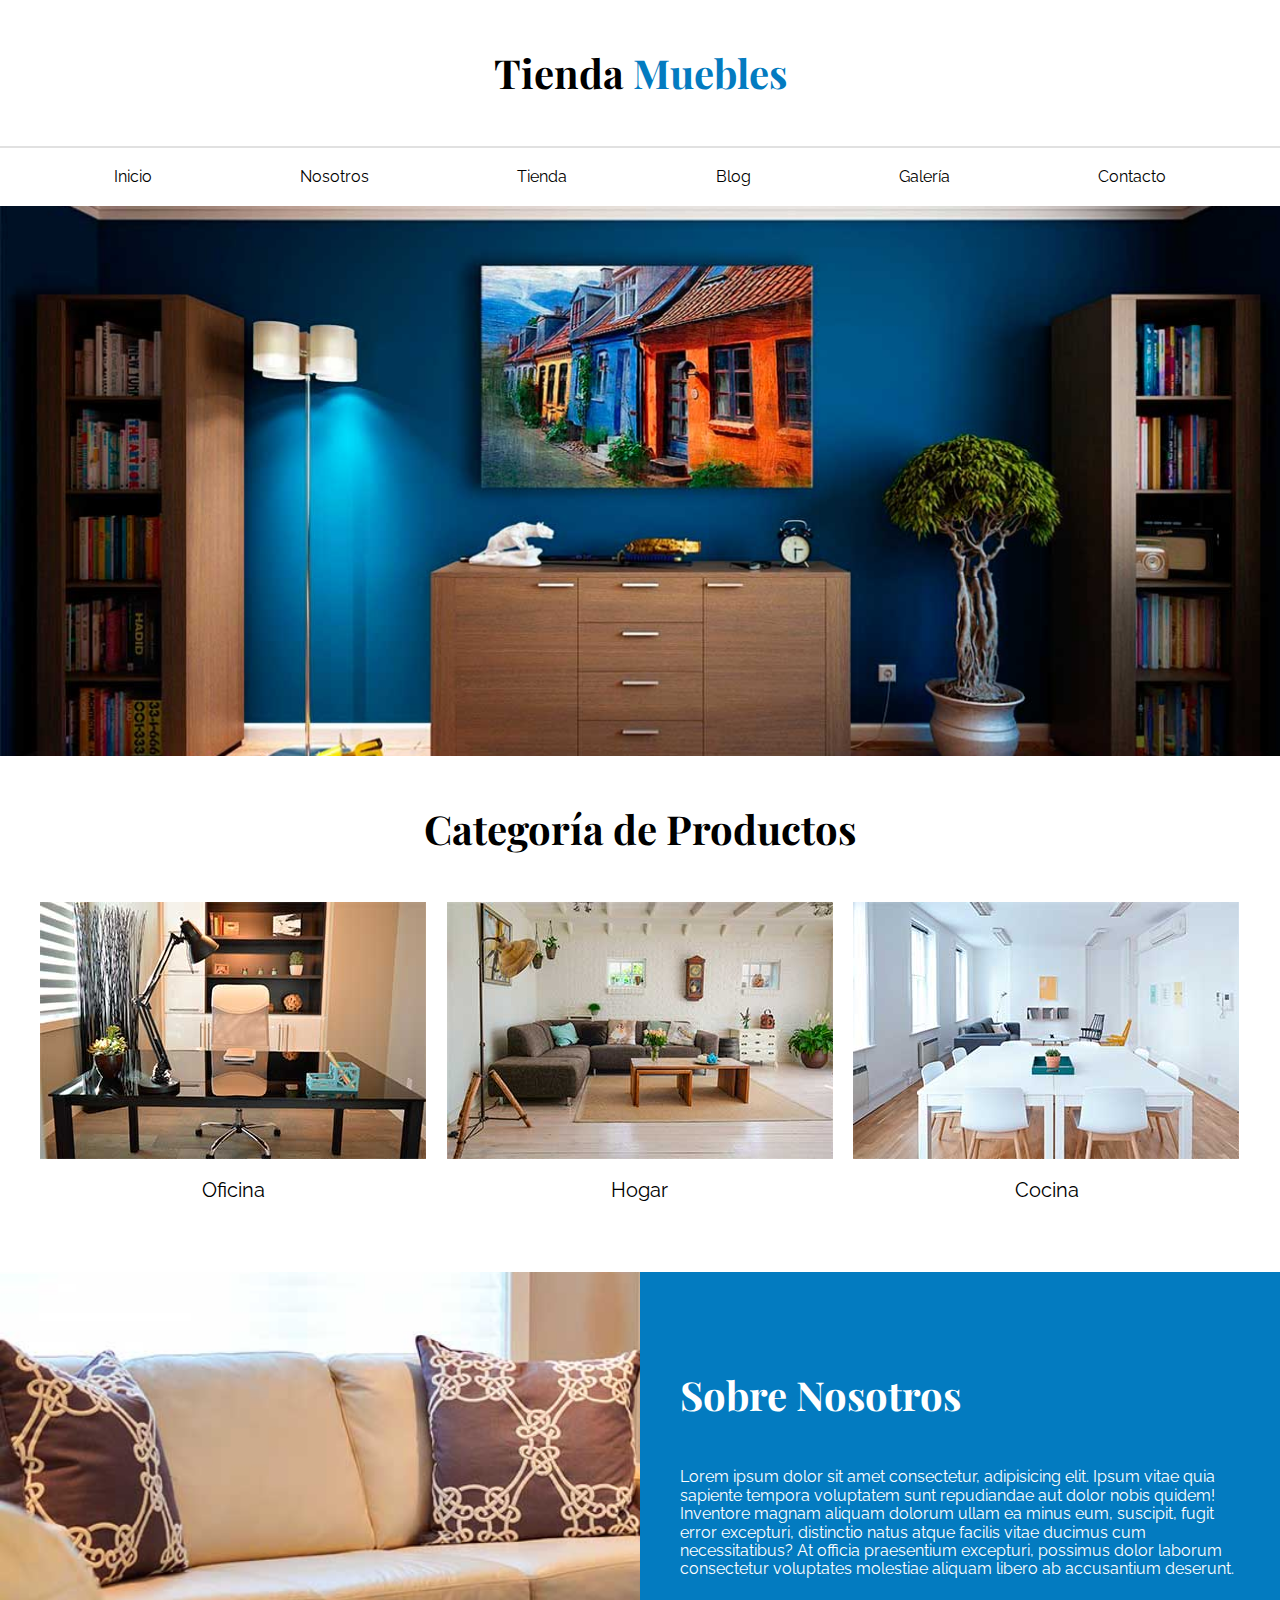
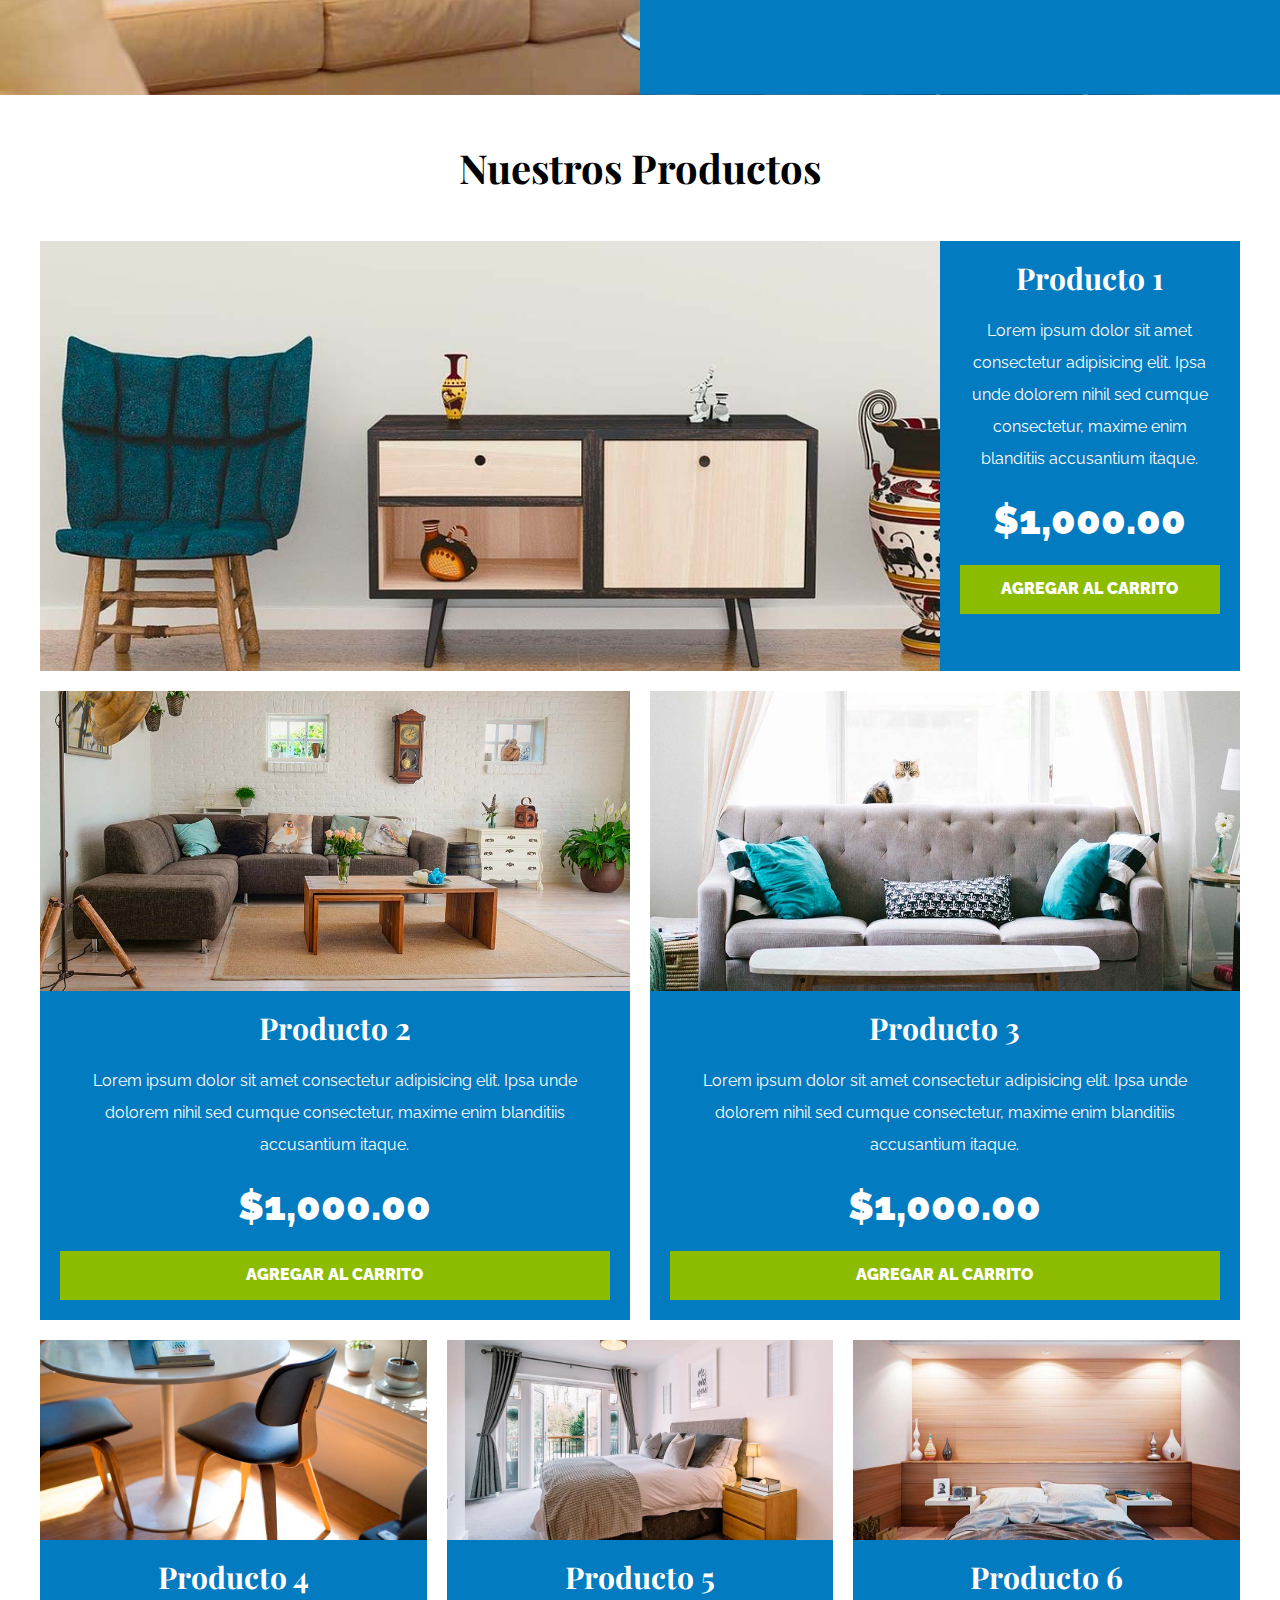
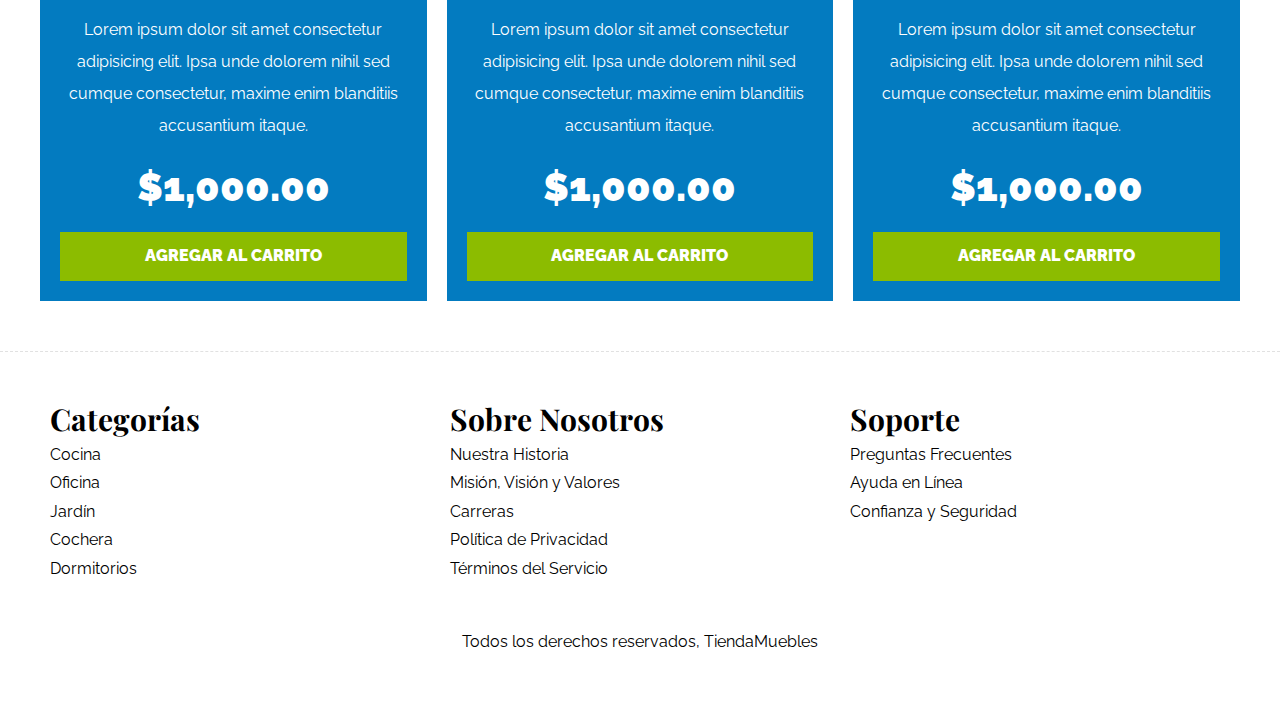
<file: index.html>
<!DOCTYPE html>
<html lang="en">
<head>
    <meta charset="UTF-8">
    <meta http-equiv="X-UA-Compatible" content="IE=edge">
    <meta name="viewport" content="width=device-width, initial-scale=1.0">
    <link rel="stylesheet" href="css/normalize.css">
    <link rel="preconnect" href="https://fonts.googleapis.com">
    <link rel="preconnect" href="https://fonts.gstatic.com" crossorigin>
    <link href="https://fonts.googleapis.com/css2?family=Playfair+Display:wght@700&family=Raleway:wght@400;700&display=swap" rel="stylesheet">
    <link rel="stylesheet" href="css/styles.css">
    <title>Ecommerce - Home</title>
</head>
<body>
    <header>
        <h1 class="nombre-sitio">Tienda <span>Muebles</span></h1>
    </header>

    <div class="contenedor-navegacion">
        <nav class="nav-principal contenedor">
            <a class="enlace" href="index.html">Inicio</a>
            <a class="enlace" href="nosotros.html">Nosotros</a>
            <a class="enlace" href="tienda.html">Tienda</a>
            <a class="enlace" href="blog.html">Blog</a>
            <a class="enlace" href="galeria.html">Galería</a>
            <a class="enlace" href="contacto.html">Contacto</a>
        </nav>
    </div>

    <div class="hero"></div>

    <section class="categorias contenedor">
        <h2 class="text-center">Categoría de Productos</h2>

        <div class="listado-categorias">
            <div class="categoria">
                <img src="img/categoria1.jpg" alt="Imagen Categoría" />
                <a href="#">Oficina</a>
            </div>
            <div class="categoria">
                <img src="img/categoria2.jpg" alt="Imagen Categoría" />
                <a href="#">Hogar</a>
            </div>
            <div class="categoria">
                <img src="img/categoria3.jpg" alt="Imagen Categoría" />
                <a href="#">Cocina</a>
            </div>
        </div>
    </section>

    <section class="sobre-nosotros">
        <div class="contenedor sobre-nosotros-grid">
            <div class="texto-nosotros">
                <h2>Sobre Nosotros</h2>
                <p>Lorem ipsum dolor sit amet consectetur, adipisicing elit. Ipsum vitae quia sapiente tempora
                    voluptatem sunt repudiandae aut dolor nobis quidem! Inventore magnam aliquam dolorum ullam ea minus
                    eum, suscipit, fugit error excepturi, distinctio natus atque facilis vitae ducimus cum
                    necessitatibus? At officia praesentium excepturi, possimus dolor laborum consectetur voluptates
                    molestiae aliquam libero ab accusantium deserunt.</p>
            </div>
        </div>
    </section>

    <main class="contenido-principal contenedor">
        <h2 class="text-center">Nuestros Productos</h2>

        <div class="listado-productos">
            <div class="producto">
                <img src="img/producto1.jpg" alt="Imagen Producto">

                <div class="texto-producto">
                    <h3>Producto 1</h3>
                    <p>Lorem ipsum dolor sit amet consectetur adipisicing elit. Ipsa unde dolorem nihil sed cumque
                        consectetur, maxime enim blanditiis accusantium itaque.</p>
                    <p class="precio">$1,000.00</p>
                    <a href="#" class="btn">Agregar al Carrito</a>
                </div> <!-- Info Producto -->
            </div> <!-- Producto -->

            <div class="producto">
                <img src="img/producto2.jpg" alt="Imagen Producto">

                <div class="texto-producto">
                    <h3>Producto 2</h3>
                    <p>Lorem ipsum dolor sit amet consectetur adipisicing elit. Ipsa unde dolorem nihil sed cumque
                        consectetur, maxime enim blanditiis accusantium itaque.</p>
                    <p class="precio">$1,000.00</p>
                    <a href="#" class="btn">Agregar al Carrito</a>
                </div> <!-- Info Producto -->
            </div> <!-- Producto -->

            <div class="producto">
                <img src="img/producto3.jpg" alt="Imagen Producto">

                <div class="texto-producto">
                    <h3>Producto 3</h3>
                    <p>Lorem ipsum dolor sit amet consectetur adipisicing elit. Ipsa unde dolorem nihil sed cumque
                        consectetur, maxime enim blanditiis accusantium itaque.</p>
                    <p class="precio">$1,000.00</p>
                    <a href="#" class="btn">Agregar al Carrito</a>
                </div> <!-- Info Producto -->
            </div> <!-- Producto -->

            <div class="producto">
                <img src="img/producto4.jpg" alt="Imagen Producto">

                <div class="texto-producto">
                    <h3>Producto 4</h3>
                    <p>Lorem ipsum dolor sit amet consectetur adipisicing elit. Ipsa unde dolorem nihil sed cumque
                        consectetur, maxime enim blanditiis accusantium itaque.</p>
                    <p class="precio">$1,000.00</p>
                    <a href="#" class="btn">Agregar al Carrito</a>
                </div> <!-- Info Producto -->
            </div> <!-- Producto -->

            <div class="producto">
                <img src="img/producto5.jpg" alt="Imagen Producto">

                <div class="texto-producto">
                    <h3>Producto 5</h3>
                    <p>Lorem ipsum dolor sit amet consectetur adipisicing elit. Ipsa unde dolorem nihil sed cumque
                        consectetur, maxime enim blanditiis accusantium itaque.</p>
                    <p class="precio">$1,000.00</p>
                    <a href="#" class="btn">Agregar al Carrito</a>
                </div> <!-- Info Producto -->
            </div> <!-- Producto -->

            <div class="producto">
                <img src="img/producto6.jpg" alt="Imagen Producto">

                <div class="texto-producto">
                    <h3>Producto 6</h3>
                    <p>Lorem ipsum dolor sit amet consectetur adipisicing elit. Ipsa unde dolorem nihil sed cumque
                        consectetur, maxime enim blanditiis accusantium itaque.</p>
                    <p class="precio">$1,000.00</p>
                    <a href="#" class="btn">Agregar al Carrito</a>
                </div> <!-- Info Producto -->
            </div> <!-- Producto -->
        </div> <!-- Fin de listado de productos -->
    </main>

    <footer class="site-footer">
        <div class="grid-footer contenedor">
            <div>
                <h3>Categorías</h3>

                <nav class="footer-menu">
                    <a href="#">Cocina</a>
                    <a href="#">Oficina</a>
                    <a href="#">Jardín</a>
                    <a href="#">Cochera</a>
                    <a href="#">Dormitorios</a>
                </nav>
            </div>

            <div>
                <h3>Sobre Nosotros</h3>

                <nav class="footer-menu">
                    <a href="#">Nuestra Historia</a>
                    <a href="#">Misión, Visión y Valores</a>
                    <a href="#">Carreras</a>
                    <a href="#">Política de Privacidad</a>
                    <a href="#">Términos del Servicio</a>
                </nav>
            </div>

            <div>
                <h3>Soporte</h3>

                <nav class="footer-menu">
                    <a href="#">Preguntas Frecuentes</a>
                    <a href="#">Ayuda en Línea</a>
                    <a href="#">Confianza y Seguridad</a>
                </nav>
            </div>
        </div>

        <p class="copyright">Todos los derechos reservados, TiendaMuebles</p>
    </footer>
</body>
</html>
</file>
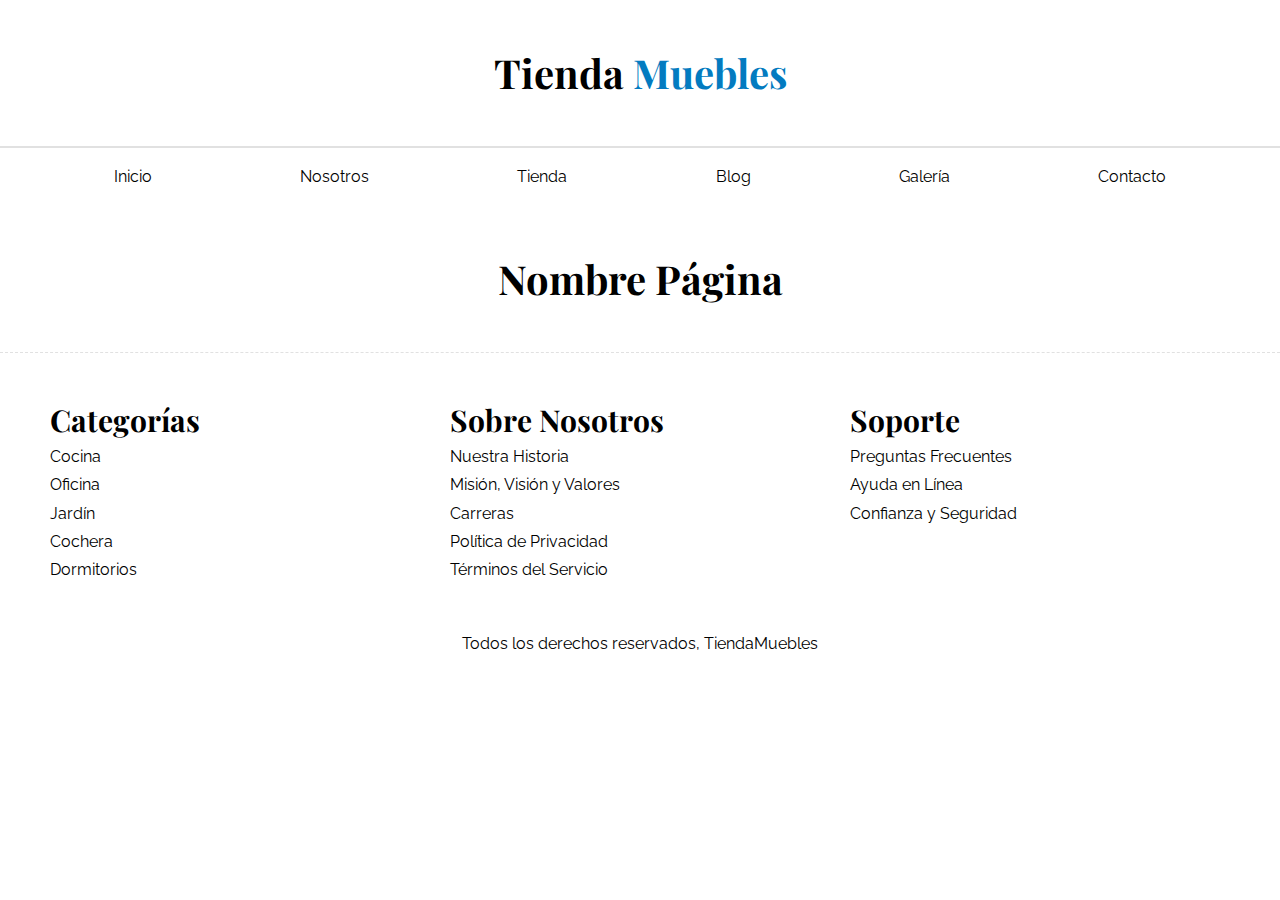
<file: base.html>
<!DOCTYPE html>
<html lang="en">
<head>
    <meta charset="UTF-8">
    <meta http-equiv="X-UA-Compatible" content="IE=edge">
    <meta name="viewport" content="width=device-width, initial-scale=1.0">
    <link rel="stylesheet" href="css/normalize.css">
    <link rel="preconnect" href="https://fonts.googleapis.com">
    <link rel="preconnect" href="https://fonts.gstatic.com" crossorigin>
    <link href="https://fonts.googleapis.com/css2?family=Playfair+Display:wght@700&family=Raleway:wght@400;700&display=swap" rel="stylesheet">
    <link rel="stylesheet" href="css/styles.css">
    <title>Ecommerce - Home</title>
</head>
<body>
    <header>
        <h1 class="nombre-sitio">Tienda <span>Muebles</span></h1>
    </header>

    <div class="contenedor-navegacion">
        <nav class="nav-principal contenedor">
            <a class="enlace" href="index.html">Inicio</a>
            <a class="enlace" href="nosotros.html">Nosotros</a>
            <a class="enlace" href="tienda.html">Tienda</a>
            <a class="enlace" href="blog.html">Blog</a>
            <a class="enlace" href="galeria.html">Galería</a>
            <a class="enlace" href="contacto.html">Contacto</a>
        </nav>
    </div>

    <main class="contenido-principal contenedor">
        <h2 class="text-center">Nombre Página</h2>
    </main>

    <footer class="site-footer">
        <div class="grid-footer contenedor">
            <div>
                <h3>Categorías</h3>

                <nav class="footer-menu">
                    <a href="#">Cocina</a>
                    <a href="#">Oficina</a>
                    <a href="#">Jardín</a>
                    <a href="#">Cochera</a>
                    <a href="#">Dormitorios</a>
                </nav>
            </div>

            <div>
                <h3>Sobre Nosotros</h3>

                <nav class="footer-menu">
                    <a href="#">Nuestra Historia</a>
                    <a href="#">Misión, Visión y Valores</a>
                    <a href="#">Carreras</a>
                    <a href="#">Política de Privacidad</a>
                    <a href="#">Términos del Servicio</a>
                </nav>
            </div>

            <div>
                <h3>Soporte</h3>

                <nav class="footer-menu">
                    <a href="#">Preguntas Frecuentes</a>
                    <a href="#">Ayuda en Línea</a>
                    <a href="#">Confianza y Seguridad</a>
                </nav>
            </div>
        </div>

        <p class="copyright">Todos los derechos reservados, TiendaMuebles</p>
    </footer>
</body>
</html>
</file>
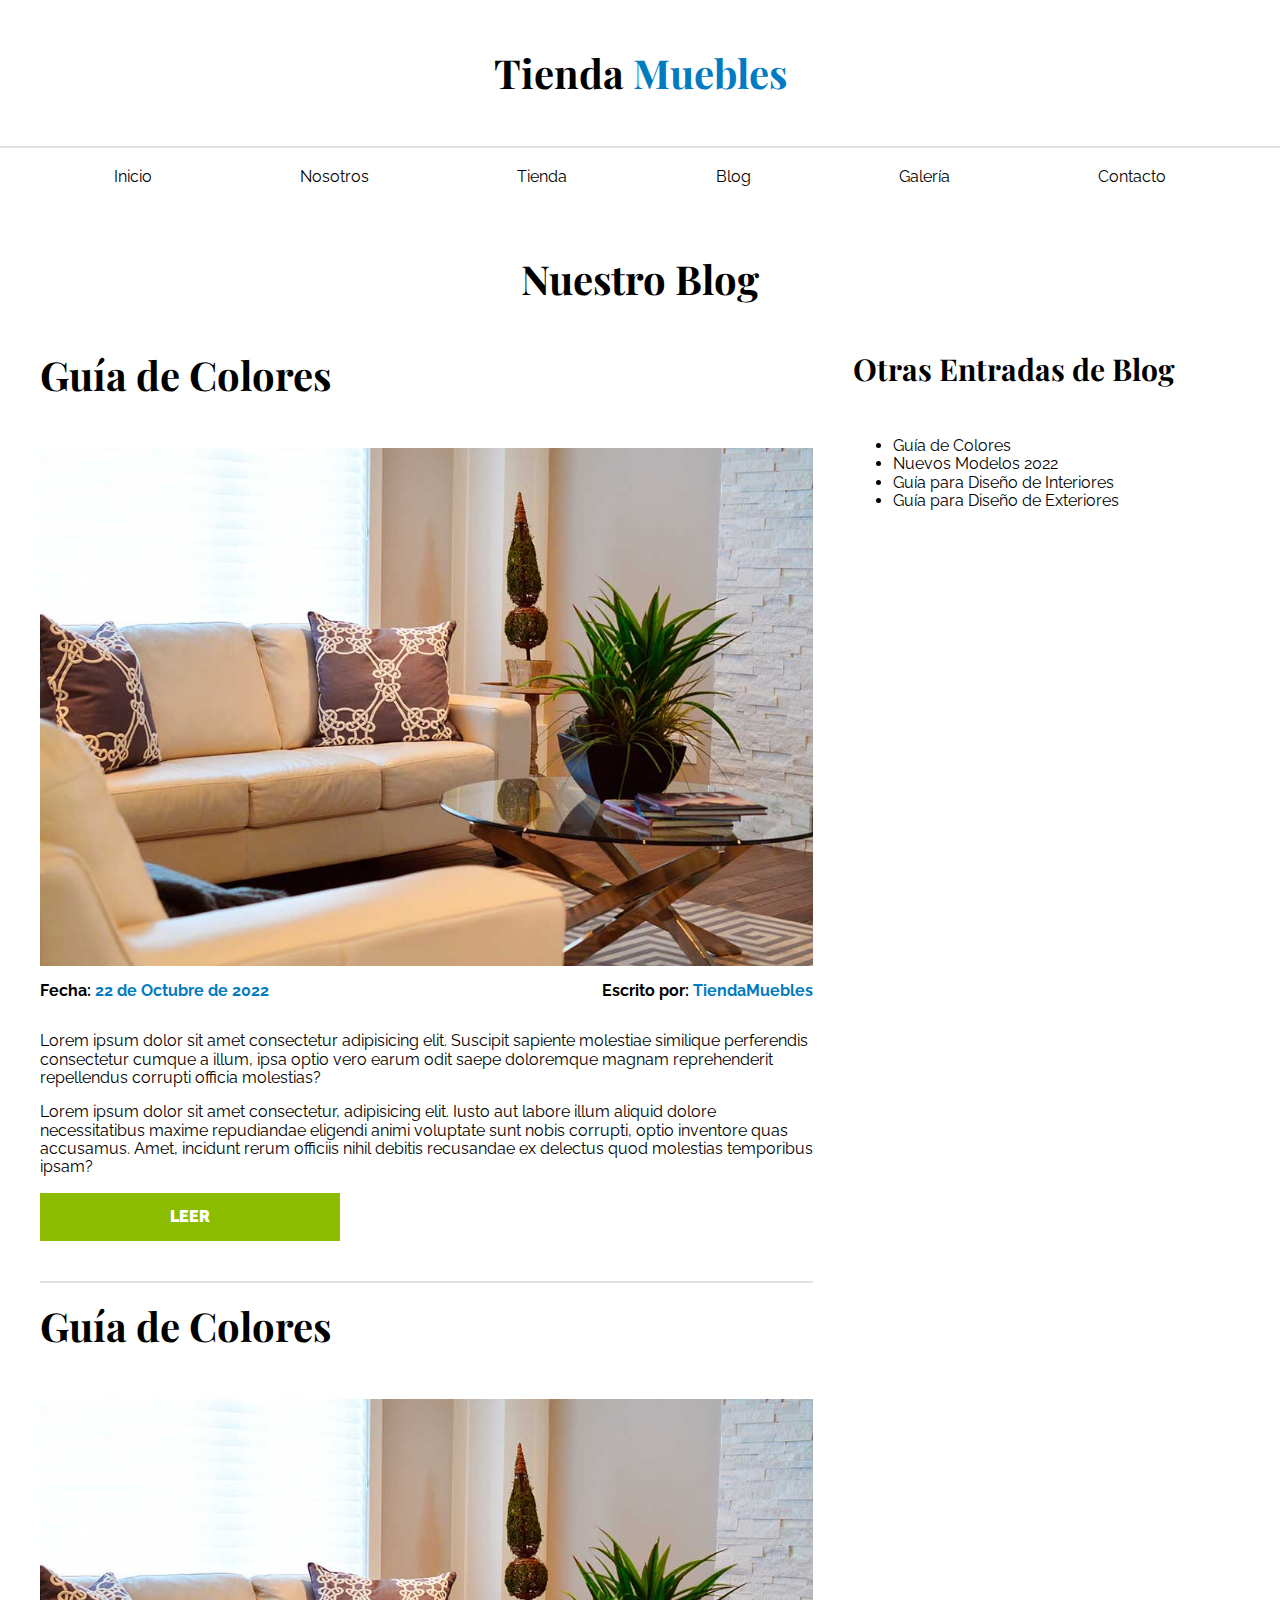
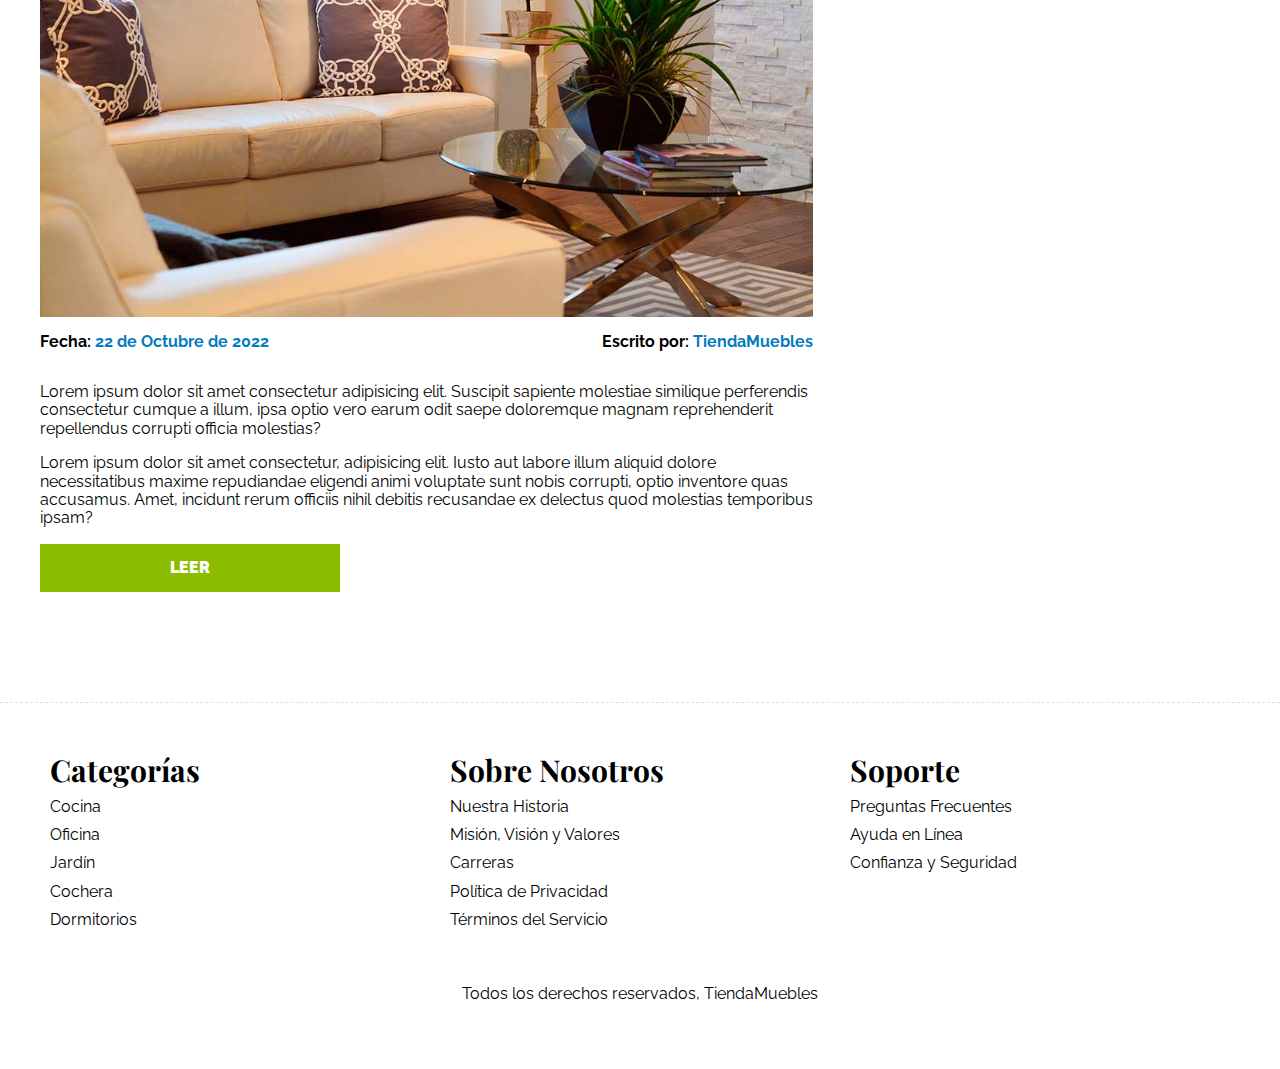
<file: blog.html>
<!DOCTYPE html>
<html lang="en">
<head>
    <meta charset="UTF-8">
    <meta http-equiv="X-UA-Compatible" content="IE=edge">
    <meta name="viewport" content="width=device-width, initial-scale=1.0">
    <link rel="stylesheet" href="css/normalize.css">
    <link rel="preconnect" href="https://fonts.googleapis.com">
    <link rel="preconnect" href="https://fonts.gstatic.com" crossorigin>
    <link href="https://fonts.googleapis.com/css2?family=Playfair+Display:wght@700&family=Raleway:wght@400;700&display=swap" rel="stylesheet">
    <link rel="stylesheet" href="css/styles.css">
    <title>Ecommerce - Blog</title>
</head>
<body>
    <header>
        <h1 class="nombre-sitio">Tienda <span>Muebles</span></h1>
    </header>

    <div class="contenedor-navegacion">
        <nav class="nav-principal contenedor">
            <a class="enlace" href="index.html">Inicio</a>
            <a class="enlace" href="nosotros.html">Nosotros</a>
            <a class="enlace" href="tienda.html">Tienda</a>
            <a class="enlace" href="blog.html">Blog</a>
            <a class="enlace" href="galeria.html">Galería</a>
            <a class="enlace" href="contacto.html">Contacto</a>
        </nav>
    </div>

    <main class="contenido-principal contenedor">
        <h2 class="text-center">Nuestro Blog</h2>

        <section class="contenedor-blog">
            <div class="blog">
                <article class="entrada">
                    <h2>Guía de Colores</h2>
                    
                    <div class="imagen">
                        <img src="img/nosotros.jpg" alt="Imagen Blog">
                    </div>

                    <div class="entrada-meta">
                        <p>Fecha: <span>22 de Octubre de 2022</span></p>
                        <p>Escrito por: <span>TiendaMuebles</span></p>
                    </div>

                    <div class="entrada-blog">
                        <p>Lorem ipsum dolor sit amet consectetur adipisicing elit. Suscipit sapiente molestiae similique perferendis consectetur cumque a illum, ipsa optio vero earum odit saepe doloremque magnam reprehenderit repellendus corrupti officia molestias?</p>
                        <p>Lorem ipsum dolor sit amet consectetur, adipisicing elit. Iusto aut labore illum aliquid dolore necessitatibus maxime repudiandae eligendi animi voluptate sunt nobis corrupti, optio inventore quas accusamus. Amet, incidunt rerum officiis nihil debitis recusandae ex delectus quod molestias temporibus ipsam?</p>
                    </div>

                    <a href="entrada.html" class="btn max-width-30">Leer</a>
                </article>
                <article class="entrada">
                    <h2>Guía de Colores</h2>
                    
                    <div class="imagen">
                        <img src="img/nosotros.jpg" alt="Imagen Blog">
                    </div>

                    <div class="entrada-meta">
                        <p>Fecha: <span>22 de Octubre de 2022</span></p>
                        <p>Escrito por: <span>TiendaMuebles</span></p>
                    </div>

                    <div class="entrada-blog">
                        <p>Lorem ipsum dolor sit amet consectetur adipisicing elit. Suscipit sapiente molestiae similique perferendis consectetur cumque a illum, ipsa optio vero earum odit saepe doloremque magnam reprehenderit repellendus corrupti officia molestias?</p>
                        <p>Lorem ipsum dolor sit amet consectetur, adipisicing elit. Iusto aut labore illum aliquid dolore necessitatibus maxime repudiandae eligendi animi voluptate sunt nobis corrupti, optio inventore quas accusamus. Amet, incidunt rerum officiis nihil debitis recusandae ex delectus quod molestias temporibus ipsam?</p>
                    </div>

                    <a href="entrada.html" class="btn max-width-30">Leer</a>
                </article>
            </div>
            <aside>
                <h3>Otras Entradas de Blog</h3>

                <ul>
                    <li>
                        <a href="#">Guía de Colores</a>
                    </li>
                    <li>
                        <a href="#">Nuevos Modelos 2022</a>
                    </li>
                    <li>
                        <a href="#">Guía para Diseño de Interiores</a>
                    </li>
                    <li>
                        <a href="#">Guía para Diseño de Exteriores</a>
                    </li>
                </ul>
            </aside>
        </section>
    </main>

    <footer class="site-footer">
        <div class="grid-footer contenedor">
            <div>
                <h3>Categorías</h3>

                <nav class="footer-menu">
                    <a href="#">Cocina</a>
                    <a href="#">Oficina</a>
                    <a href="#">Jardín</a>
                    <a href="#">Cochera</a>
                    <a href="#">Dormitorios</a>
                </nav>
            </div>

            <div>
                <h3>Sobre Nosotros</h3>

                <nav class="footer-menu">
                    <a href="#">Nuestra Historia</a>
                    <a href="#">Misión, Visión y Valores</a>
                    <a href="#">Carreras</a>
                    <a href="#">Política de Privacidad</a>
                    <a href="#">Términos del Servicio</a>
                </nav>
            </div>

            <div>
                <h3>Soporte</h3>

                <nav class="footer-menu">
                    <a href="#">Preguntas Frecuentes</a>
                    <a href="#">Ayuda en Línea</a>
                    <a href="#">Confianza y Seguridad</a>
                </nav>
            </div>
        </div>

        <p class="copyright">Todos los derechos reservados, TiendaMuebles</p>
    </footer>
</body>
</html>
</file>
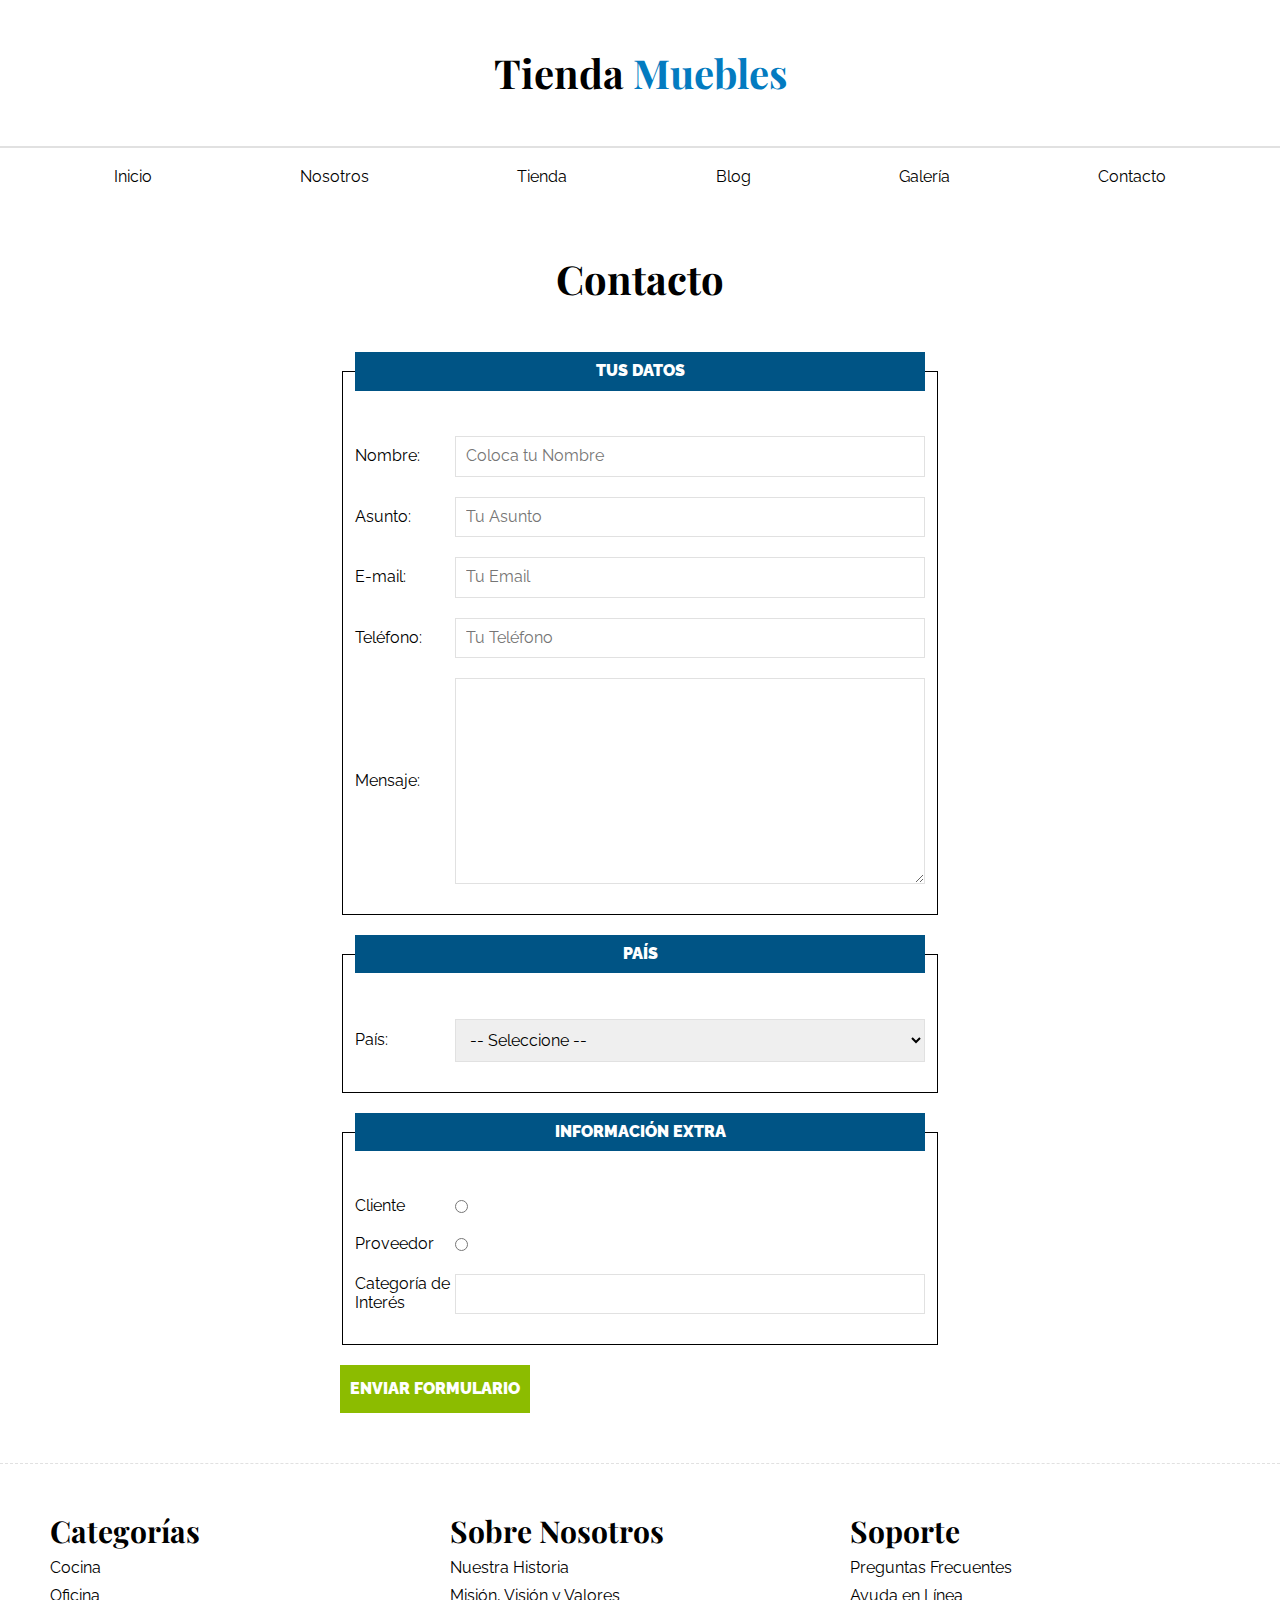
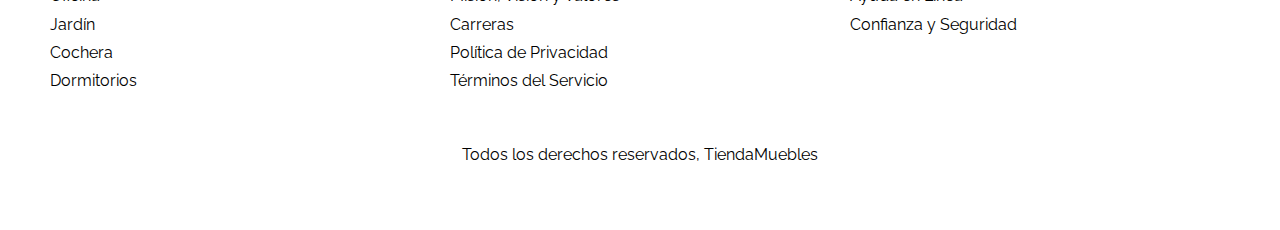
<file: contacto.html>
<!DOCTYPE html>
<html lang="en">
<head>
    <meta charset="UTF-8">
    <meta http-equiv="X-UA-Compatible" content="IE=edge">
    <meta name="viewport" content="width=device-width, initial-scale=1.0">
    <link rel="stylesheet" href="css/normalize.css">
    <link rel="preconnect" href="https://fonts.googleapis.com">
    <link rel="preconnect" href="https://fonts.gstatic.com" crossorigin>
    <link href="https://fonts.googleapis.com/css2?family=Playfair+Display:wght@700&family=Raleway:wght@400;700&display=swap" rel="stylesheet">
    <link rel="stylesheet" href="css/styles.css">
    <title>Ecommerce - Contacto</title>
</head>
<body>
    <header>
        <h1 class="nombre-sitio">Tienda <span>Muebles</span></h1>
    </header>

    <div class="contenedor-navegacion">
        <nav class="nav-principal contenedor">
            <a class="enlace" href="index.html">Inicio</a>
            <a class="enlace" href="nosotros.html">Nosotros</a>
            <a class="enlace" href="tienda.html">Tienda</a>
            <a class="enlace" href="blog.html">Blog</a>
            <a class="enlace" href="galeria.html">Galería</a>
            <a class="enlace" href="contacto.html">Contacto</a>
        </nav>
    </div>

    <main class="contenido-principal contenedor">
        <h2 class="text-center">Contacto</h2>

        <form class="formulario">
            <fieldset>
                <legend>Tus Datos</legend>
                
                <div class="campo">
                    <label for="nombre">Nombre:</label>
                    <input type="text" id="nombre" placeholder="Coloca tu Nombre" required />
                </div>
                
                <div class="campo">
                    <label for="asunto">Asunto:</label>
                    <input type="text" id="asunto" placeholder="Tu Asunto" required />
                </div>
                
                <div class="campo">
                    <label for="email">E-mail:</label>
                    <input type="email" id="email" placeholder="Tu Email" required />
                </div>
                
                <div class="campo">
                    <label for="tel">Teléfono:</label>
                    <input type="tel" id="tel" placeholder="Tu Teléfono" />
                </div>
                
                <div class="campo">
                    <label for="mensaje">Mensaje:</label>
                    <textarea id="mensaje" cols="20" rows="10"></textarea>
                </div>
            </fieldset>

            <fieldset>
                <legend>País</legend>

                <div class="campo">
                    <label for="pais">País:</label>

                    <select id="pais">
                        <option value="">-- Seleccione --</option>
                        <option value="MX">México</option>
                        <option value="PR">Perú</option>
                        <option value="CO">Colombia</option>
                        <option value="AR">Argentina</option>
                        <option value="ES">España</option>
                        <option value="CL">Chile</option>
                    </select>
                </div>
            </fieldset>

            <fieldset>
                <legend>Información Extra</legend>

                <div class="campo">
                    <label for="cliente">Cliente</label>
                    <input type="radio" id="cliente" name="tipo" value="cliente">
                </div>

                <div class="campo">
                    <label for="proveedor">Proveedor</label>
                    <input type="radio" id="proveedor" name="tipo" value="proveedor">
                </div>

                <div class="campo">
                    <label for="categoria">Categoría de Interés</label>
                    <input list="categorias" name="categorias">
                    <datalist id="categorias">
                        <option value="Cocina">
                        <option value="Exterior">
                        <option value="Recámaras">
                        <option value="Oficina">
                        <option value="Televisión">
                    </datalist>
                </div>
            </fieldset>
            
            <button type="submit" class="btn">Enviar Formulario</button>
        </form>
    </main>

    <footer class="site-footer">
        <div class="grid-footer contenedor">
            <div>
                <h3>Categorías</h3>

                <nav class="footer-menu">
                    <a href="#">Cocina</a>
                    <a href="#">Oficina</a>
                    <a href="#">Jardín</a>
                    <a href="#">Cochera</a>
                    <a href="#">Dormitorios</a>
                </nav>
            </div>

            <div>
                <h3>Sobre Nosotros</h3>

                <nav class="footer-menu">
                    <a href="#">Nuestra Historia</a>
                    <a href="#">Misión, Visión y Valores</a>
                    <a href="#">Carreras</a>
                    <a href="#">Política de Privacidad</a>
                    <a href="#">Términos del Servicio</a>
                </nav>
            </div>

            <div>
                <h3>Soporte</h3>

                <nav class="footer-menu">
                    <a href="#">Preguntas Frecuentes</a>
                    <a href="#">Ayuda en Línea</a>
                    <a href="#">Confianza y Seguridad</a>
                </nav>
            </div>
        </div>

        <p class="copyright">Todos los derechos reservados, TiendaMuebles</p>
    </footer>
</body>
</html>
</file>
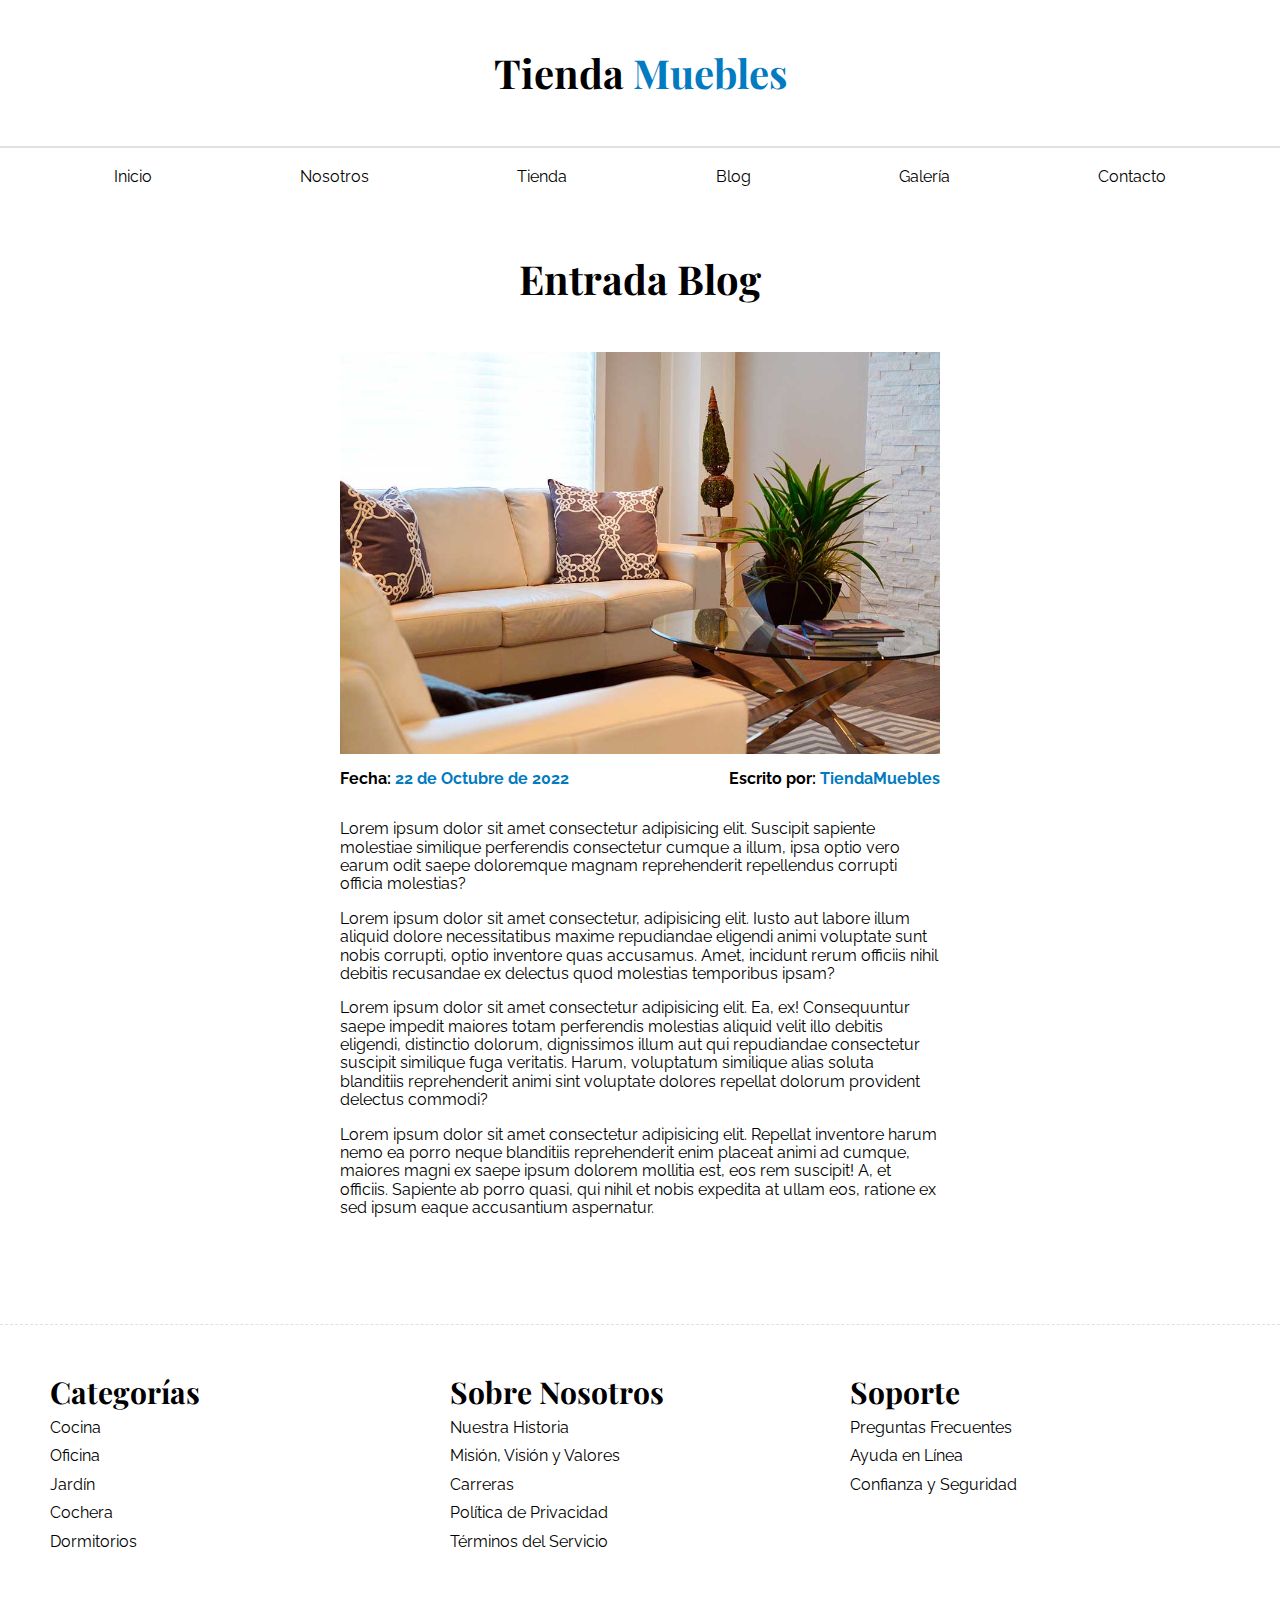
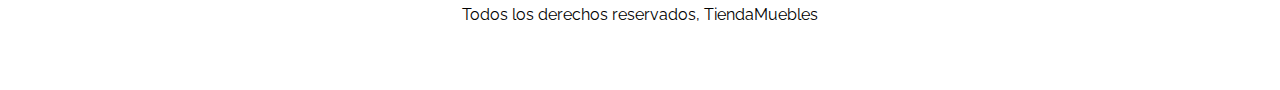
<file: entrada.html>
<!DOCTYPE html>
<html lang="en">
<head>
    <meta charset="UTF-8">
    <meta http-equiv="X-UA-Compatible" content="IE=edge">
    <meta name="viewport" content="width=device-width, initial-scale=1.0">
    <link rel="stylesheet" href="css/normalize.css">
    <link rel="preconnect" href="https://fonts.googleapis.com">
    <link rel="preconnect" href="https://fonts.gstatic.com" crossorigin>
    <link href="https://fonts.googleapis.com/css2?family=Playfair+Display:wght@700&family=Raleway:wght@400;700&display=swap" rel="stylesheet">
    <link rel="stylesheet" href="css/styles.css">
    <title>Ecommerce - Entrada Blog</title>
</head>
<body>
    <header>
        <h1 class="nombre-sitio">Tienda <span>Muebles</span></h1>
    </header>

    <div class="contenedor-navegacion">
        <nav class="nav-principal contenedor">
            <a class="enlace" href="index.html">Inicio</a>
            <a class="enlace" href="nosotros.html">Nosotros</a>
            <a class="enlace" href="tienda.html">Tienda</a>
            <a class="enlace" href="blog.html">Blog</a>
            <a class="enlace" href="galeria.html">Galería</a>
            <a class="enlace" href="contacto.html">Contacto</a>
        </nav>
    </div>

    <main class="contenido-principal contenedor">
        <h2 class="text-center">Entrada Blog</h2>

        <article class="entrada contenido-entrada-blog">
            <div class="imagen">
                <img src="img/nosotros.jpg" alt="Imagen Blog">
            </div>

            <div class="entrada-meta">
                <p>Fecha: <span>22 de Octubre de 2022</span></p>
                <p>Escrito por: <span>TiendaMuebles</span></p>
            </div>

            <div class="entrada-blog">
                <p>Lorem ipsum dolor sit amet consectetur adipisicing elit. Suscipit sapiente molestiae similique perferendis consectetur cumque a illum, ipsa optio vero earum odit saepe doloremque magnam reprehenderit repellendus corrupti officia molestias?</p>
                <p>Lorem ipsum dolor sit amet consectetur, adipisicing elit. Iusto aut labore illum aliquid dolore necessitatibus maxime repudiandae eligendi animi voluptate sunt nobis corrupti, optio inventore quas accusamus. Amet, incidunt rerum officiis nihil debitis recusandae ex delectus quod molestias temporibus ipsam?</p>
                <p>Lorem ipsum dolor sit amet consectetur adipisicing elit. Ea, ex! Consequuntur saepe impedit maiores totam perferendis molestias aliquid velit illo debitis eligendi, distinctio dolorum, dignissimos illum aut qui repudiandae consectetur suscipit similique fuga veritatis. Harum, voluptatum similique alias soluta blanditiis reprehenderit animi sint voluptate dolores repellat dolorum provident delectus commodi?</p>
                <p>Lorem ipsum dolor sit amet consectetur adipisicing elit. Repellat inventore harum nemo ea porro neque blanditiis reprehenderit enim placeat animi ad cumque, maiores magni ex saepe ipsum dolorem mollitia est, eos rem suscipit! A, et officiis. Sapiente ab porro quasi, qui nihil et nobis expedita at ullam eos, ratione ex sed ipsum eaque accusantium aspernatur.</p>
            </div>
        </article>
    </main>

    <footer class="site-footer">
        <div class="grid-footer contenedor">
            <div>
                <h3>Categorías</h3>

                <nav class="footer-menu">
                    <a href="#">Cocina</a>
                    <a href="#">Oficina</a>
                    <a href="#">Jardín</a>
                    <a href="#">Cochera</a>
                    <a href="#">Dormitorios</a>
                </nav>
            </div>

            <div>
                <h3>Sobre Nosotros</h3>

                <nav class="footer-menu">
                    <a href="#">Nuestra Historia</a>
                    <a href="#">Misión, Visión y Valores</a>
                    <a href="#">Carreras</a>
                    <a href="#">Política de Privacidad</a>
                    <a href="#">Términos del Servicio</a>
                </nav>
            </div>

            <div>
                <h3>Soporte</h3>

                <nav class="footer-menu">
                    <a href="#">Preguntas Frecuentes</a>
                    <a href="#">Ayuda en Línea</a>
                    <a href="#">Confianza y Seguridad</a>
                </nav>
            </div>
        </div>

        <p class="copyright">Todos los derechos reservados, TiendaMuebles</p>
    </footer>
</body>
</html>
</file>
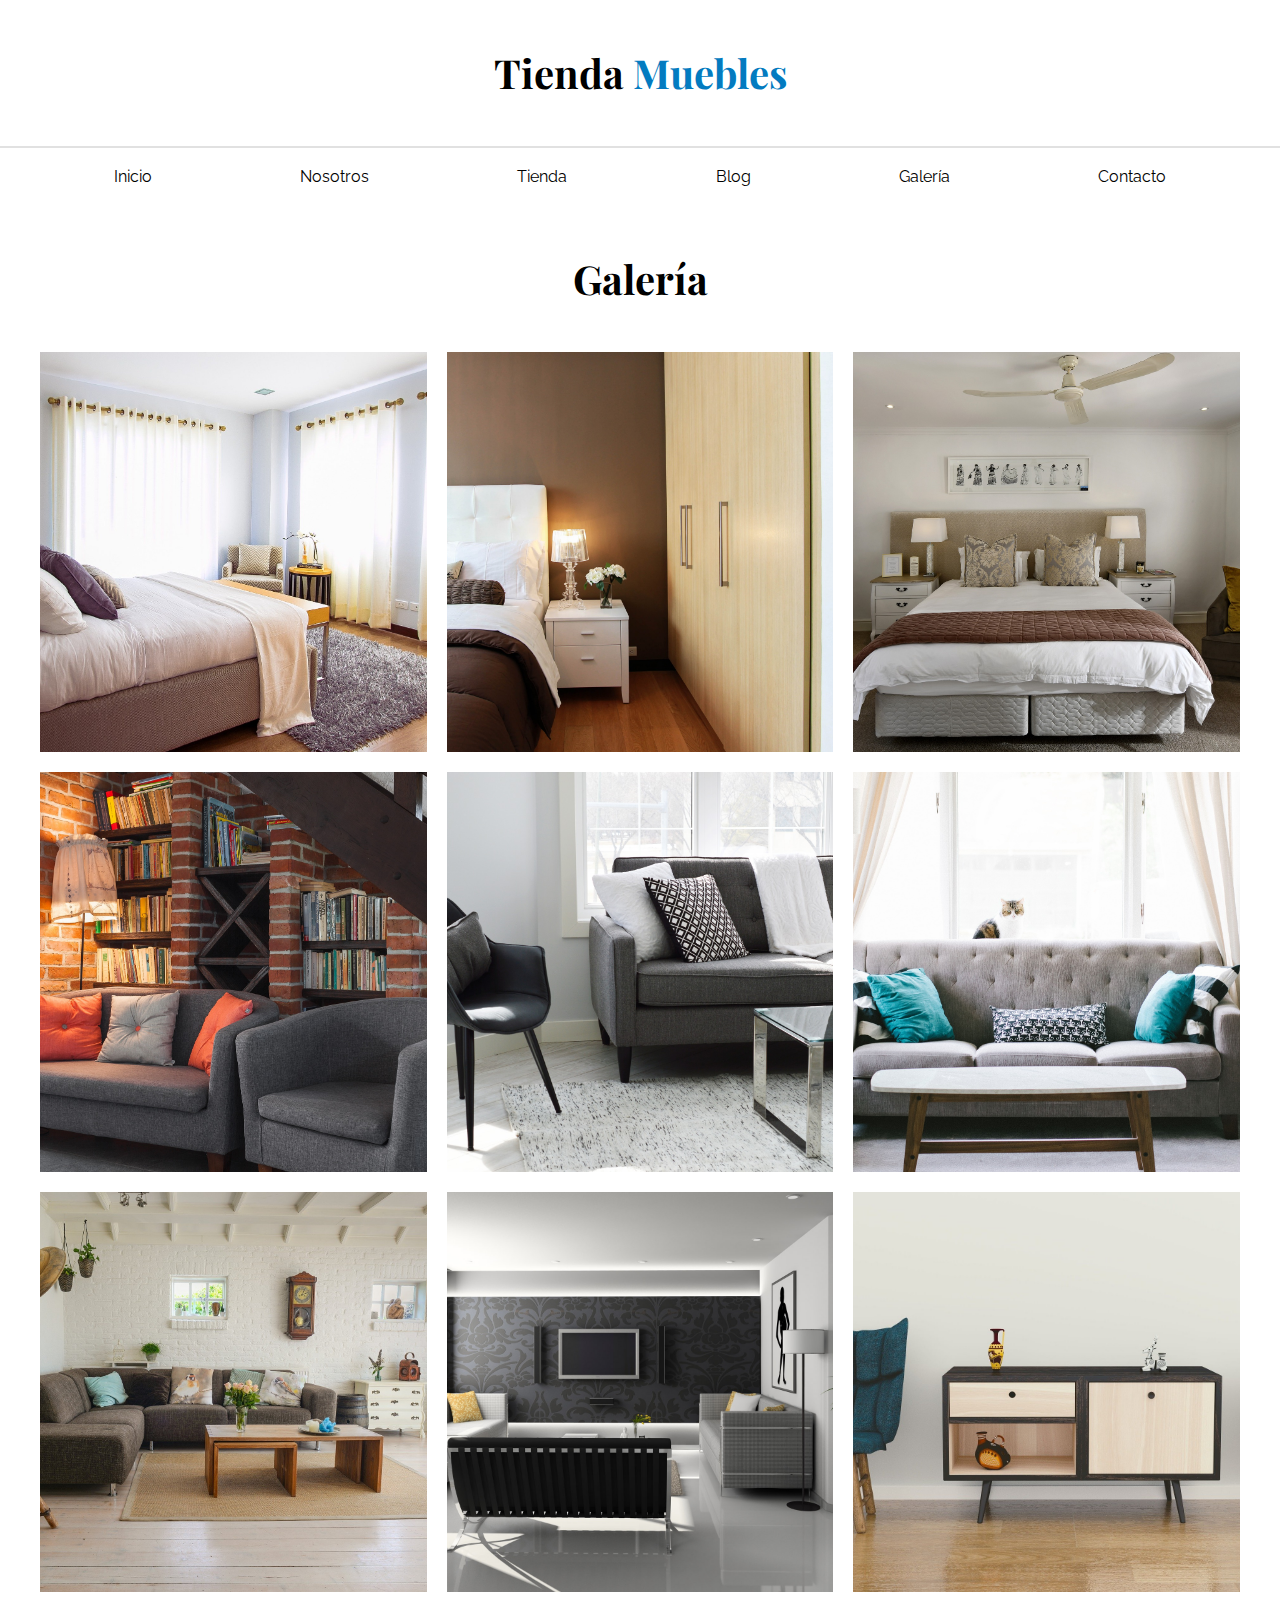
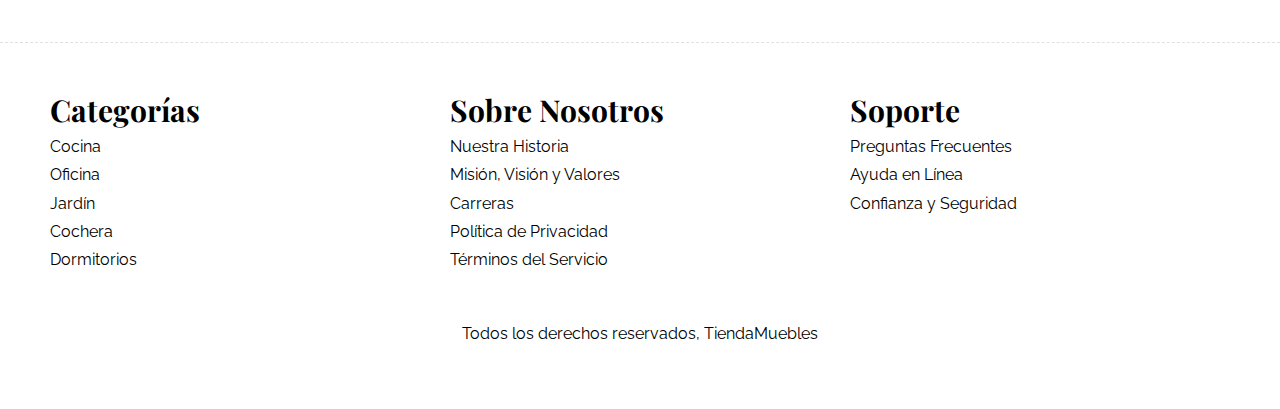
<file: galeria.html>
<!DOCTYPE html>
<html lang="en">
<head>
    <meta charset="UTF-8">
    <meta http-equiv="X-UA-Compatible" content="IE=edge">
    <meta name="viewport" content="width=device-width, initial-scale=1.0">
    <link rel="stylesheet" href="css/normalize.css">
    <link rel="preconnect" href="https://fonts.googleapis.com">
    <link rel="preconnect" href="https://fonts.gstatic.com" crossorigin>
    <link href="https://fonts.googleapis.com/css2?family=Playfair+Display:wght@700&family=Raleway:wght@400;700&display=swap" rel="stylesheet">
    <link rel="stylesheet" href="css/styles.css">
    <title>Ecommerce - Galería</title>
</head>
<body>
    <header>
        <h1 class="nombre-sitio">Tienda <span>Muebles</span></h1>
    </header>

    <div class="contenedor-navegacion">
        <nav class="nav-principal contenedor">
            <a class="enlace" href="index.html">Inicio</a>
            <a class="enlace" href="nosotros.html">Nosotros</a>
            <a class="enlace" href="tienda.html">Tienda</a>
            <a class="enlace" href="blog.html">Blog</a>
            <a class="enlace" href="galeria.html">Galería</a>
            <a class="enlace" href="contacto.html">Contacto</a>
        </nav>
    </div>

    <main class="contenido-principal contenedor">
        <h2 class="text-center">Galería</h2>

        <ul class="galeria">
            <li>
                <a href="img/galeria_01.jpg">
                    <img src="img/galeria_01.jpg" alt="Imagen Galeria">
                </a>
            </li>
            <li>
                <a href="img/galeria_02.jpg">
                    <img src="img/galeria_02.jpg" alt="Imagen Galeria">
                </a>
            </li>
            <li>
                <a href="img/galeria_03.jpg">
                    <img src="img/galeria_03.jpg" alt="Imagen Galeria">
                </a>
            </li>
            <li>
                <a href="img/galeria_04.jpg">
                    <img src="img/galeria_04.jpg" alt="Imagen Galeria">
                </a>
            </li>
            <li>
                <a href="img/galeria_05.jpg">
                    <img src="img/galeria_05.jpg" alt="Imagen Galeria">
                </a>
            </li>
            <li>
                <a href="img/galeria_06.jpg">
                    <img src="img/galeria_06.jpg" alt="Imagen Galeria">
                </a>
            </li>
            <li>
                <a href="img/galeria_07.jpg">
                    <img src="img/galeria_07.jpg" alt="Imagen Galeria">
                </a>
            </li>
            <li>
                <a href="img/galeria_08.jpg">
                    <img src="img/galeria_08.jpg" alt="Imagen Galeria">
                </a>
            </li>
            <li>
                <a href="img/galeria_09.jpg">
                    <img src="img/galeria_09.jpg" alt="Imagen Galeria">
                </a>
            </li>
        </ul>
    </main>

    <footer class="site-footer">
        <div class="grid-footer contenedor">
            <div>
                <h3>Categorías</h3>

                <nav class="footer-menu">
                    <a href="#">Cocina</a>
                    <a href="#">Oficina</a>
                    <a href="#">Jardín</a>
                    <a href="#">Cochera</a>
                    <a href="#">Dormitorios</a>
                </nav>
            </div>

            <div>
                <h3>Sobre Nosotros</h3>

                <nav class="footer-menu">
                    <a href="#">Nuestra Historia</a>
                    <a href="#">Misión, Visión y Valores</a>
                    <a href="#">Carreras</a>
                    <a href="#">Política de Privacidad</a>
                    <a href="#">Términos del Servicio</a>
                </nav>
            </div>

            <div>
                <h3>Soporte</h3>

                <nav class="footer-menu">
                    <a href="#">Preguntas Frecuentes</a>
                    <a href="#">Ayuda en Línea</a>
                    <a href="#">Confianza y Seguridad</a>
                </nav>
            </div>
        </div>

        <p class="copyright">Todos los derechos reservados, TiendaMuebles</p>
    </footer>
</body>
</html>
</file>
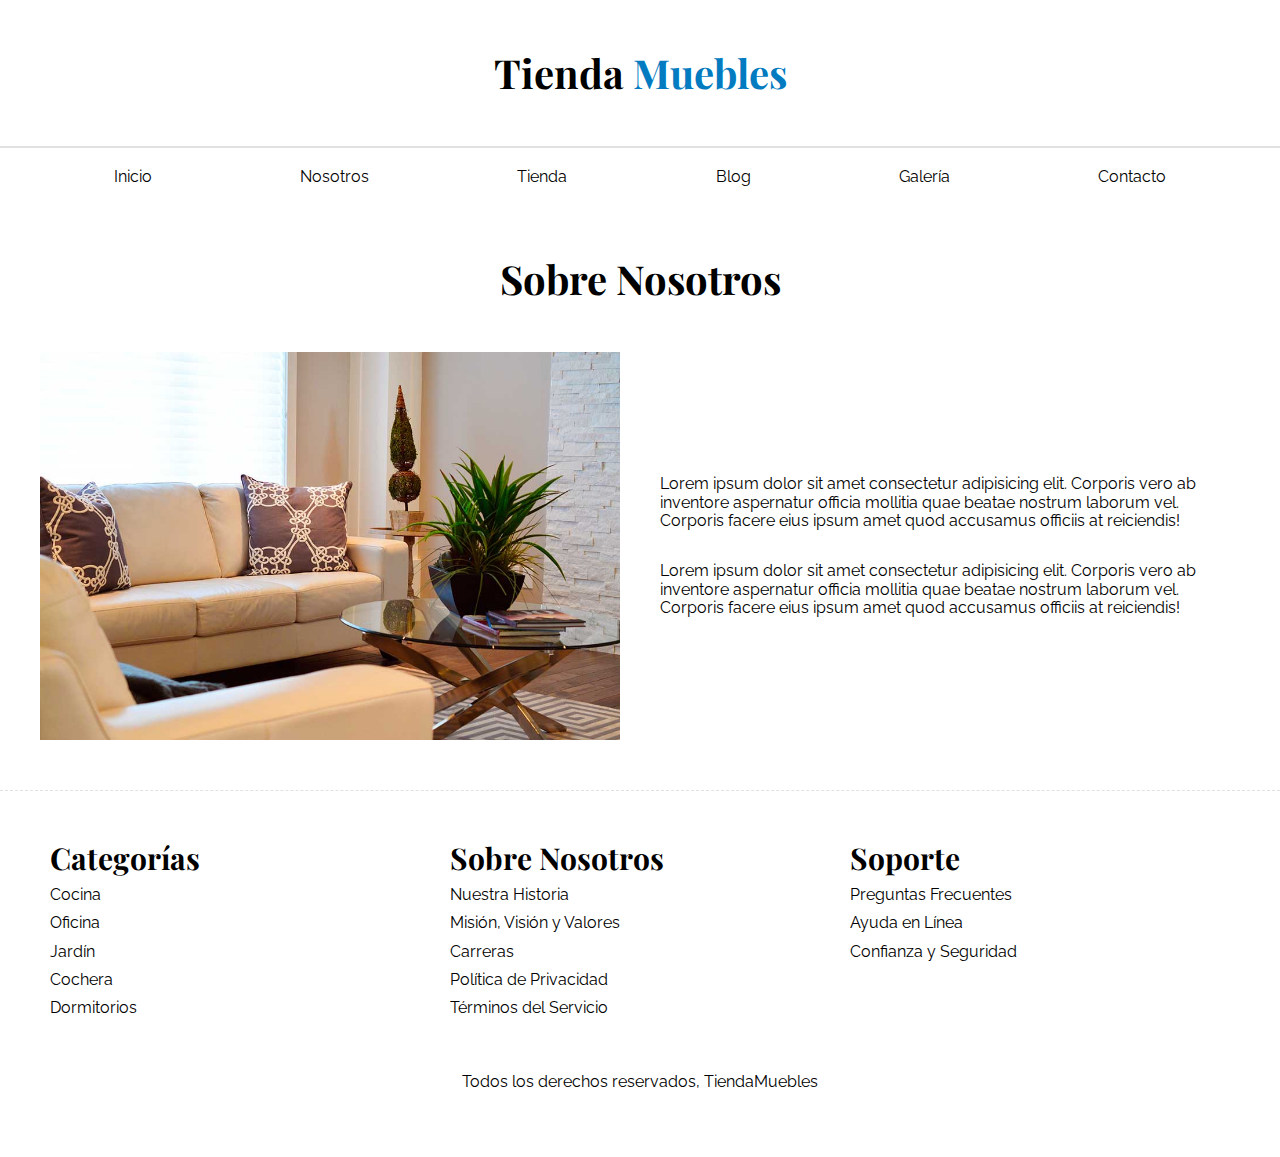
<file: nosotros.html>
<!DOCTYPE html>
<html lang="en">
<head>
    <meta charset="UTF-8">
    <meta http-equiv="X-UA-Compatible" content="IE=edge">
    <meta name="viewport" content="width=device-width, initial-scale=1.0">
    <link rel="stylesheet" href="css/normalize.css">
    <link rel="preconnect" href="https://fonts.googleapis.com">
    <link rel="preconnect" href="https://fonts.gstatic.com" crossorigin>
    <link href="https://fonts.googleapis.com/css2?family=Playfair+Display:wght@700&family=Raleway:wght@400;700&display=swap" rel="stylesheet">
    <link rel="stylesheet" href="css/styles.css">
    <title>Ecommerce - Nosotros</title>
</head>
<body>
    <header>
        <h1 class="nombre-sitio">Tienda <span>Muebles</span></h1>
    </header>

    <div class="contenedor-navegacion">
        <nav class="nav-principal contenedor">
            <a class="enlace" href="index.html">Inicio</a>
            <a class="enlace" href="nosotros.html">Nosotros</a>
            <a class="enlace" href="tienda.html">Tienda</a>
            <a class="enlace" href="blog.html">Blog</a>
            <a class="enlace" href="galeria.html">Galería</a>
            <a class="enlace" href="contacto.html">Contacto</a>
        </nav>
    </div>

    <main class="contenido-principal contenedor">
        <h2 class="text-center">Sobre Nosotros</h2>

        <div class="contenido-nosotros">
            <div class="imagen">
                <img src="img/nosotros.jpg" alt="">
            </div>
            <div class="informacion-nosotros">
                <p>Lorem ipsum dolor sit amet consectetur adipisicing elit. Corporis vero ab inventore aspernatur officia mollitia quae beatae nostrum laborum vel. Corporis facere eius ipsum amet quod accusamus officiis at reiciendis!</p>
                <p>Lorem ipsum dolor sit amet consectetur adipisicing elit. Corporis vero ab inventore aspernatur officia mollitia quae beatae nostrum laborum vel. Corporis facere eius ipsum amet quod accusamus officiis at reiciendis!</p>
            </div>
        </div>
    </main>

    <footer class="site-footer">
        <div class="grid-footer contenedor">
            <div>
                <h3>Categorías</h3>

                <nav class="footer-menu">
                    <a href="#">Cocina</a>
                    <a href="#">Oficina</a>
                    <a href="#">Jardín</a>
                    <a href="#">Cochera</a>
                    <a href="#">Dormitorios</a>
                </nav>
            </div>

            <div>
                <h3>Sobre Nosotros</h3>

                <nav class="footer-menu">
                    <a href="#">Nuestra Historia</a>
                    <a href="#">Misión, Visión y Valores</a>
                    <a href="#">Carreras</a>
                    <a href="#">Política de Privacidad</a>
                    <a href="#">Términos del Servicio</a>
                </nav>
            </div>

            <div>
                <h3>Soporte</h3>

                <nav class="footer-menu">
                    <a href="#">Preguntas Frecuentes</a>
                    <a href="#">Ayuda en Línea</a>
                    <a href="#">Confianza y Seguridad</a>
                </nav>
            </div>
        </div>

        <p class="copyright">Todos los derechos reservados, TiendaMuebles</p>
    </footer>
</body>
</html>
</file>
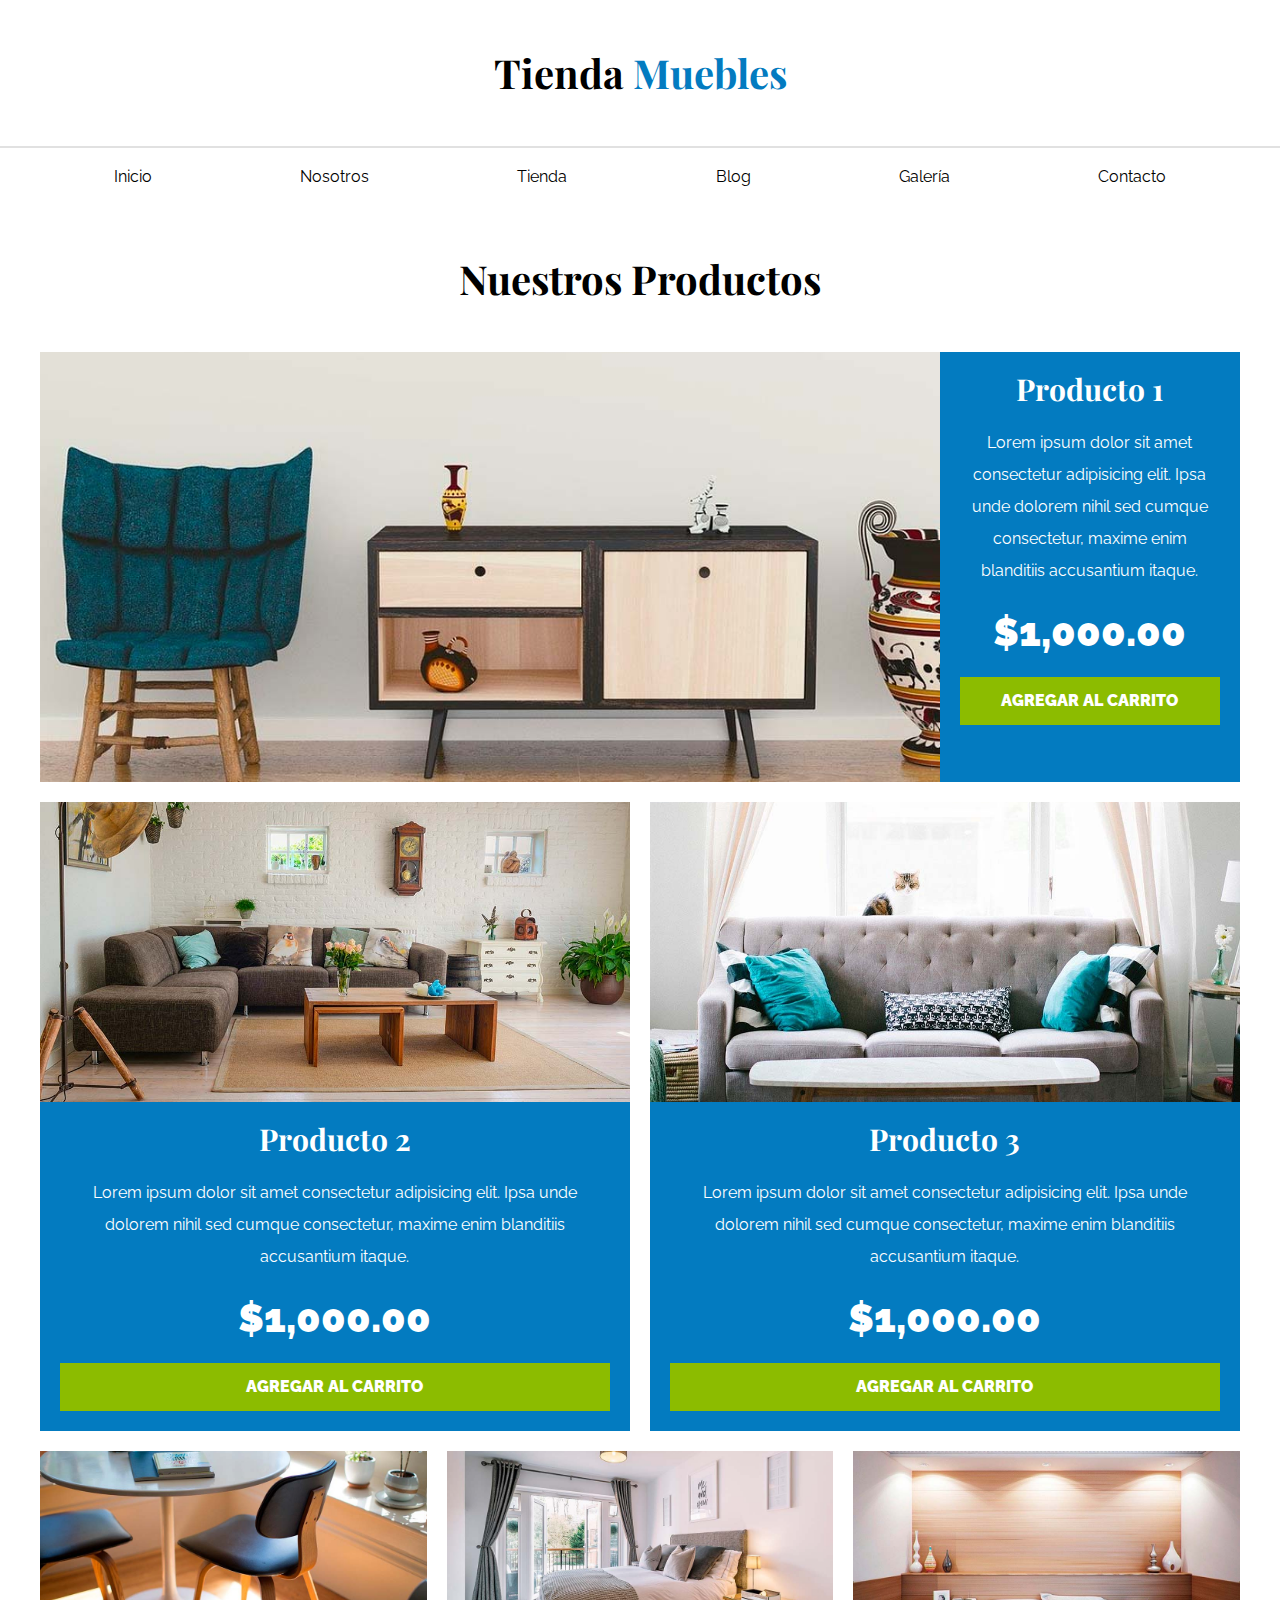
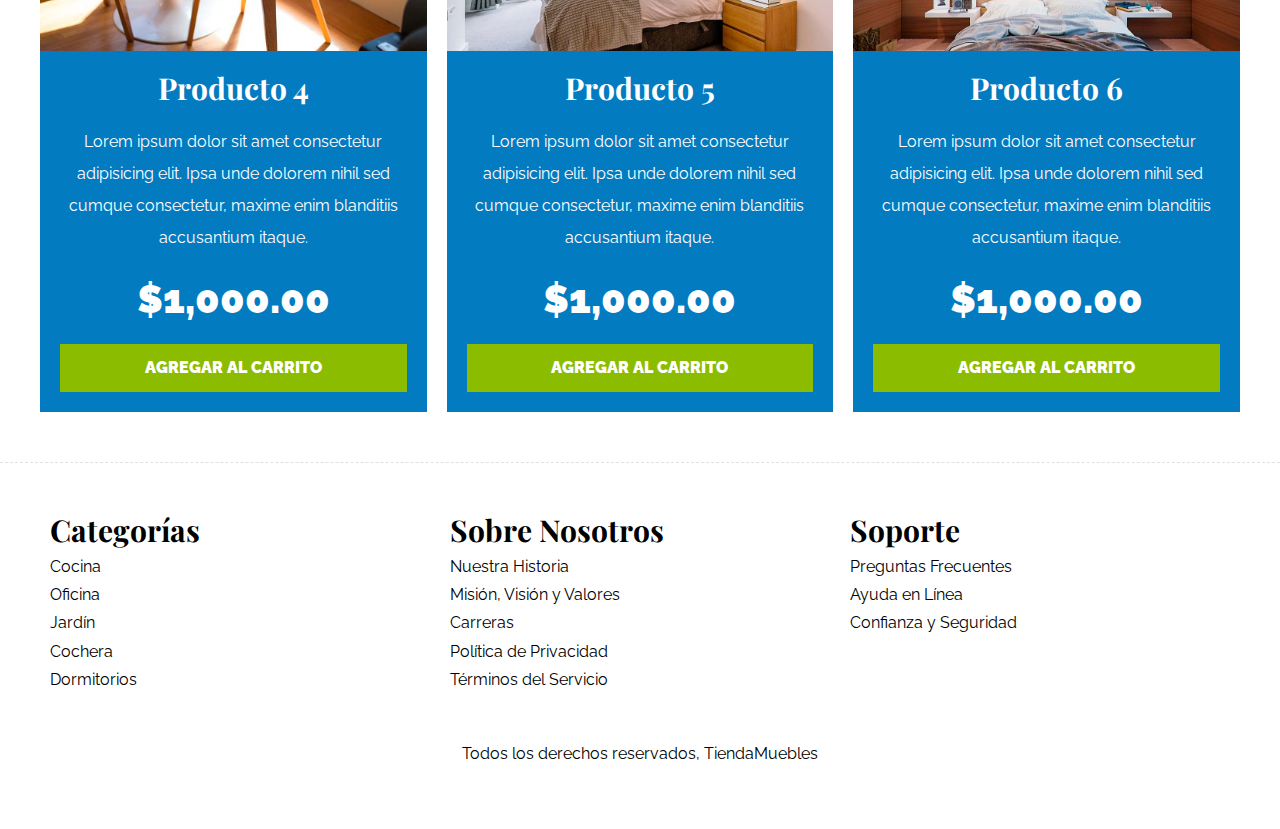
<file: tienda.html>
<!DOCTYPE html>
<html lang="en">
<head>
    <meta charset="UTF-8">
    <meta http-equiv="X-UA-Compatible" content="IE=edge">
    <meta name="viewport" content="width=device-width, initial-scale=1.0">
    <link rel="stylesheet" href="css/normalize.css">
    <link rel="preconnect" href="https://fonts.googleapis.com">
    <link rel="preconnect" href="https://fonts.gstatic.com" crossorigin>
    <link href="https://fonts.googleapis.com/css2?family=Playfair+Display:wght@700&family=Raleway:wght@400;700&display=swap" rel="stylesheet">
    <link rel="stylesheet" href="css/styles.css">
    <title>Ecommerce - Tienda</title>
</head>
<body>
    <header>
        <h1 class="nombre-sitio">Tienda <span>Muebles</span></h1>
    </header>

    <div class="contenedor-navegacion">
        <nav class="nav-principal contenedor">
            <a class="enlace" href="index.html">Inicio</a>
            <a class="enlace" href="nosotros.html">Nosotros</a>
            <a class="enlace" href="tienda.html">Tienda</a>
            <a class="enlace" href="blog.html">Blog</a>
            <a class="enlace" href="galeria.html">Galería</a>
            <a class="enlace" href="contacto.html">Contacto</a>
        </nav>
    </div>

    <main class="contenido-principal contenedor">
        <h2 class="text-center">Nuestros Productos</h2>

        <div class="listado-productos">
            <div class="producto">
                <img src="img/producto1.jpg" alt="Imagen Producto">

                <div class="texto-producto">
                    <h3>Producto 1</h3>
                    <p>Lorem ipsum dolor sit amet consectetur adipisicing elit. Ipsa unde dolorem nihil sed cumque
                        consectetur, maxime enim blanditiis accusantium itaque.</p>
                    <p class="precio">$1,000.00</p>
                    <a href="#" class="btn">Agregar al Carrito</a>
                </div> <!-- Info Producto -->
            </div> <!-- Producto -->

            <div class="producto">
                <img src="img/producto2.jpg" alt="Imagen Producto">

                <div class="texto-producto">
                    <h3>Producto 2</h3>
                    <p>Lorem ipsum dolor sit amet consectetur adipisicing elit. Ipsa unde dolorem nihil sed cumque
                        consectetur, maxime enim blanditiis accusantium itaque.</p>
                    <p class="precio">$1,000.00</p>
                    <a href="#" class="btn">Agregar al Carrito</a>
                </div> <!-- Info Producto -->
            </div> <!-- Producto -->

            <div class="producto">
                <img src="img/producto3.jpg" alt="Imagen Producto">

                <div class="texto-producto">
                    <h3>Producto 3</h3>
                    <p>Lorem ipsum dolor sit amet consectetur adipisicing elit. Ipsa unde dolorem nihil sed cumque
                        consectetur, maxime enim blanditiis accusantium itaque.</p>
                    <p class="precio">$1,000.00</p>
                    <a href="#" class="btn">Agregar al Carrito</a>
                </div> <!-- Info Producto -->
            </div> <!-- Producto -->

            <div class="producto">
                <img src="img/producto4.jpg" alt="Imagen Producto">

                <div class="texto-producto">
                    <h3>Producto 4</h3>
                    <p>Lorem ipsum dolor sit amet consectetur adipisicing elit. Ipsa unde dolorem nihil sed cumque
                        consectetur, maxime enim blanditiis accusantium itaque.</p>
                    <p class="precio">$1,000.00</p>
                    <a href="#" class="btn">Agregar al Carrito</a>
                </div> <!-- Info Producto -->
            </div> <!-- Producto -->

            <div class="producto">
                <img src="img/producto5.jpg" alt="Imagen Producto">

                <div class="texto-producto">
                    <h3>Producto 5</h3>
                    <p>Lorem ipsum dolor sit amet consectetur adipisicing elit. Ipsa unde dolorem nihil sed cumque
                        consectetur, maxime enim blanditiis accusantium itaque.</p>
                    <p class="precio">$1,000.00</p>
                    <a href="#" class="btn">Agregar al Carrito</a>
                </div> <!-- Info Producto -->
            </div> <!-- Producto -->

            <div class="producto">
                <img src="img/producto6.jpg" alt="Imagen Producto">

                <div class="texto-producto">
                    <h3>Producto 6</h3>
                    <p>Lorem ipsum dolor sit amet consectetur adipisicing elit. Ipsa unde dolorem nihil sed cumque
                        consectetur, maxime enim blanditiis accusantium itaque.</p>
                    <p class="precio">$1,000.00</p>
                    <a href="#" class="btn">Agregar al Carrito</a>
                </div> <!-- Info Producto -->
            </div> <!-- Producto -->
        </div> <!-- Fin de listado de productos -->
    </main>

    <footer class="site-footer">
        <div class="grid-footer contenedor">
            <div>
                <h3>Categorías</h3>

                <nav class="footer-menu">
                    <a href="#">Cocina</a>
                    <a href="#">Oficina</a>
                    <a href="#">Jardín</a>
                    <a href="#">Cochera</a>
                    <a href="#">Dormitorios</a>
                </nav>
            </div>

            <div>
                <h3>Sobre Nosotros</h3>

                <nav class="footer-menu">
                    <a href="#">Nuestra Historia</a>
                    <a href="#">Misión, Visión y Valores</a>
                    <a href="#">Carreras</a>
                    <a href="#">Política de Privacidad</a>
                    <a href="#">Términos del Servicio</a>
                </nav>
            </div>

            <div>
                <h3>Soporte</h3>

                <nav class="footer-menu">
                    <a href="#">Preguntas Frecuentes</a>
                    <a href="#">Ayuda en Línea</a>
                    <a href="#">Confianza y Seguridad</a>
                </nav>
            </div>
        </div>

        <p class="copyright">Todos los derechos reservados, TiendaMuebles</p>
    </footer>
</body>
</html>
</file>
<file: css/styles.css>
html {
    box-sizing: border-box;
    font-size: 62.5%; /* 1rem = 10px */
}

*, *::before, *::after {
    box-sizing: inherit;
}

body {
    font-family: 'Raleway', sans-serif;
    font-size: 1.6rem;
}

/** Globales **/
h1, h2, h3 {
    font-family: 'Playfair Display', sans-serif;
    margin: 0 0 5rem 0;
}
h1 { font-size: 5rem; }
h2 { font-size: 4rem; }
h3 { font-size: 3rem; }

a {
    text-decoration: none;
    color: #000;
}

.contenedor {
    max-width: 120rem;
    margin: 0 auto;
}

img {
    max-width: 100%;
    display: block;
}

.btn {
    background-color: #8cbc00;
    display: block;
    text-align: center;
    color: #fff;
    border: none;
    text-transform: uppercase;
    font-weight: 900;
    padding: 1.5rem 1rem;
    transition: background-color .3s linear;
}
.btn:hover {
    background-color: #769c02;
    cursor: pointer;
}

/** Utilidades **/
.text-center { text-align: center; }

.max-width-30 { max-width: 30rem; }

/** Header y Navegación **/
.nombre-sitio {
    margin: 5rem 0;
    text-align: center;
    font-size: 4rem;
}
.nombre-sitio span {
    color: #037bc0;
}

.contenedor-navegacion {
    border-top: 2px solid #e1e1e1;
}

.nav-principal {
    padding: 2rem 0;
    display: flex;
    justify-content: space-around;
}

.hero {
    background-image: url(../img/principal.jpg);
    background-repeat: no-repeat;
    background-position: center center;
    background-size: cover;
    height: 55rem;
}

/** Categorias **/
.categorias {
    padding-top: 5rem;
}
.categoria a {
    display: block;
    text-align: center;
    padding: 2rem;
    font-size: 2rem;
}
.categoria a:hover {
    background-color: #037bc0;
    color: #fff;
    border-bottom-right-radius: 10px;
}
.listado-categorias {
    display: grid;
    grid-template-columns: repeat(3, 1fr);
    gap: 2rem;
}

/** Bloque Nosotros **/
.sobre-nosotros {
    margin-top: 5rem;
    background-image: linear-gradient(to right, transparent 50%, #037bc0 50%, #037bc0 100%),
                        url(../img/nosotros.jpg);
    background-size: 100%, 120rem;
    background-repeat: no-repeat;
    background-position: left center;
    padding: 10rem 0;
}
.sobre-nosotros-grid {
    display: grid;
    grid-template-columns: repeat(2, 1fr);
    column-gap: 8rem;
}

.texto-nosotros {
    color: #fff;
    grid-column: 2 / 3;
}

/** Listado de Productos **/
.contenido-principal {
    margin-top: 5rem;
}

.listado-productos {
    display: grid;
    grid-template-columns: repeat(6, 1fr);
    gap: 2rem;
}

.producto:nth-child(1) {
    grid-column: 1 / 7;
    display: grid;
    grid-template-columns: 3fr 1fr;
}
.producto:nth-child(1) img {
    height: 43rem;
    width: 100%;
    object-fit: cover;
}
.producto:nth-child(2) {
    grid-column: 1 / 4;
}
.producto:nth-child(3) {
    grid-column: 4 / 7;
}
.producto:nth-child(2) img,
.producto:nth-child(3) img {
    height: 30rem;
    width: 100%;
    object-fit: cover;
}
.producto:nth-child(4) {
    grid-column: 1 / 3;
}
.producto:nth-child(5) {
    grid-column: 3 / 5;
}
.producto:nth-child(6) {
    grid-column: 5 / 7;
}
.producto:nth-child(4) img,
.producto:nth-child(5) img,
.producto:nth-child(6) img {
    height: 20rem;
    width: 100%;
    object-fit: cover;
}
.producto {
    background-color: #037bc0;
}
.producto p {
    line-height: 2;
}

.texto-producto {
    text-align: center;
    color: #fff;
    padding: 2rem;
}
.texto-producto h3 {
    margin: 0 0 2rem 0;
}
.texto-producto p {
    margin: 0 0 .5rem 0;
}
.texto-producto .precio {
    font-size: 4rem;
    font-weight: 900;
}

/** Footer **/
.site-footer {
    margin-top: 5rem;
    padding: 5rem;
    border-top: 1px dashed #e1e1e1;
}
.site-footer h3 {
    margin-bottom: .5rem;
}

.grid-footer {
    display: flex;
    gap: 2rem;
}

.grid-footer div {
    flex: 1;
}

.footer-menu a {
    display: block;
    padding: .5rem 0;
}

.site-footer .copyright {
    text-align: center;
    margin-top: 5rem;
}

/** Nosotros **/
.contenido-nosotros {
    display: grid;
    grid-template-columns: 1fr 2fr;
    grid-template-columns: repeat(auto-fit, minmax(25rem, 1fr));
    column-gap: 4rem;
}

.informacion-nosotros {
    display: flex;
    flex-direction: column;
    justify-content: center;
}

/** Blog **/
.contenedor-blog {
    display: grid;
    grid-template-columns: 2fr 1fr;
    column-gap: 4rem;
}

.entrada {
    border-bottom: 2px solid #e1e1e1;
    padding-bottom: 4rem;
    margin-bottom: 2rem;
}
.entrada:last-of-type {
    border-bottom: none;
}

.entrada-meta {
    display: flex;
    justify-content: space-between;
}
.entrada-meta p {
    font-weight: bold;
}
.entrada-meta span {
    color: #037bc0;
}

.contenido-entrada-blog {
    width: 60rem;
    margin: 0 auto;
}

/** Galeria **/
ul.galeria {
    list-style: none;
    padding: 0;
    margin: 0;

    display: grid;
    grid-template-columns: repeat(3, 1fr);
    gap: 2rem;
}

.galeria img {
    height: 40rem;
    width: 40rem;
    object-fit: cover;
}

/** Formulario **/
.formulario {
    max-width: 60rem;
    margin: 0 auto;
}

.formulario fieldset {
    border: 1px solid #000;
    margin-bottom: 2rem;
}

.formulario legend {
    background-color: #005485;
    width: 100%;
    text-align: center;
    color: #fff;
    text-transform: uppercase;
    font-weight: 900;
    padding: 1rem;
    margin-bottom: 4rem;
}

.campo {
    display: flex;
    margin-bottom: 2rem;
    align-items: center;
}

.campo label {
    flex-basis: 10rem;
}

.campo input:not([type="radio"]),
.campo select,
.campo textarea {
    flex: 1;
    border: 1px solid #e1e1e1;
    padding: 1rem;
}
</file>
